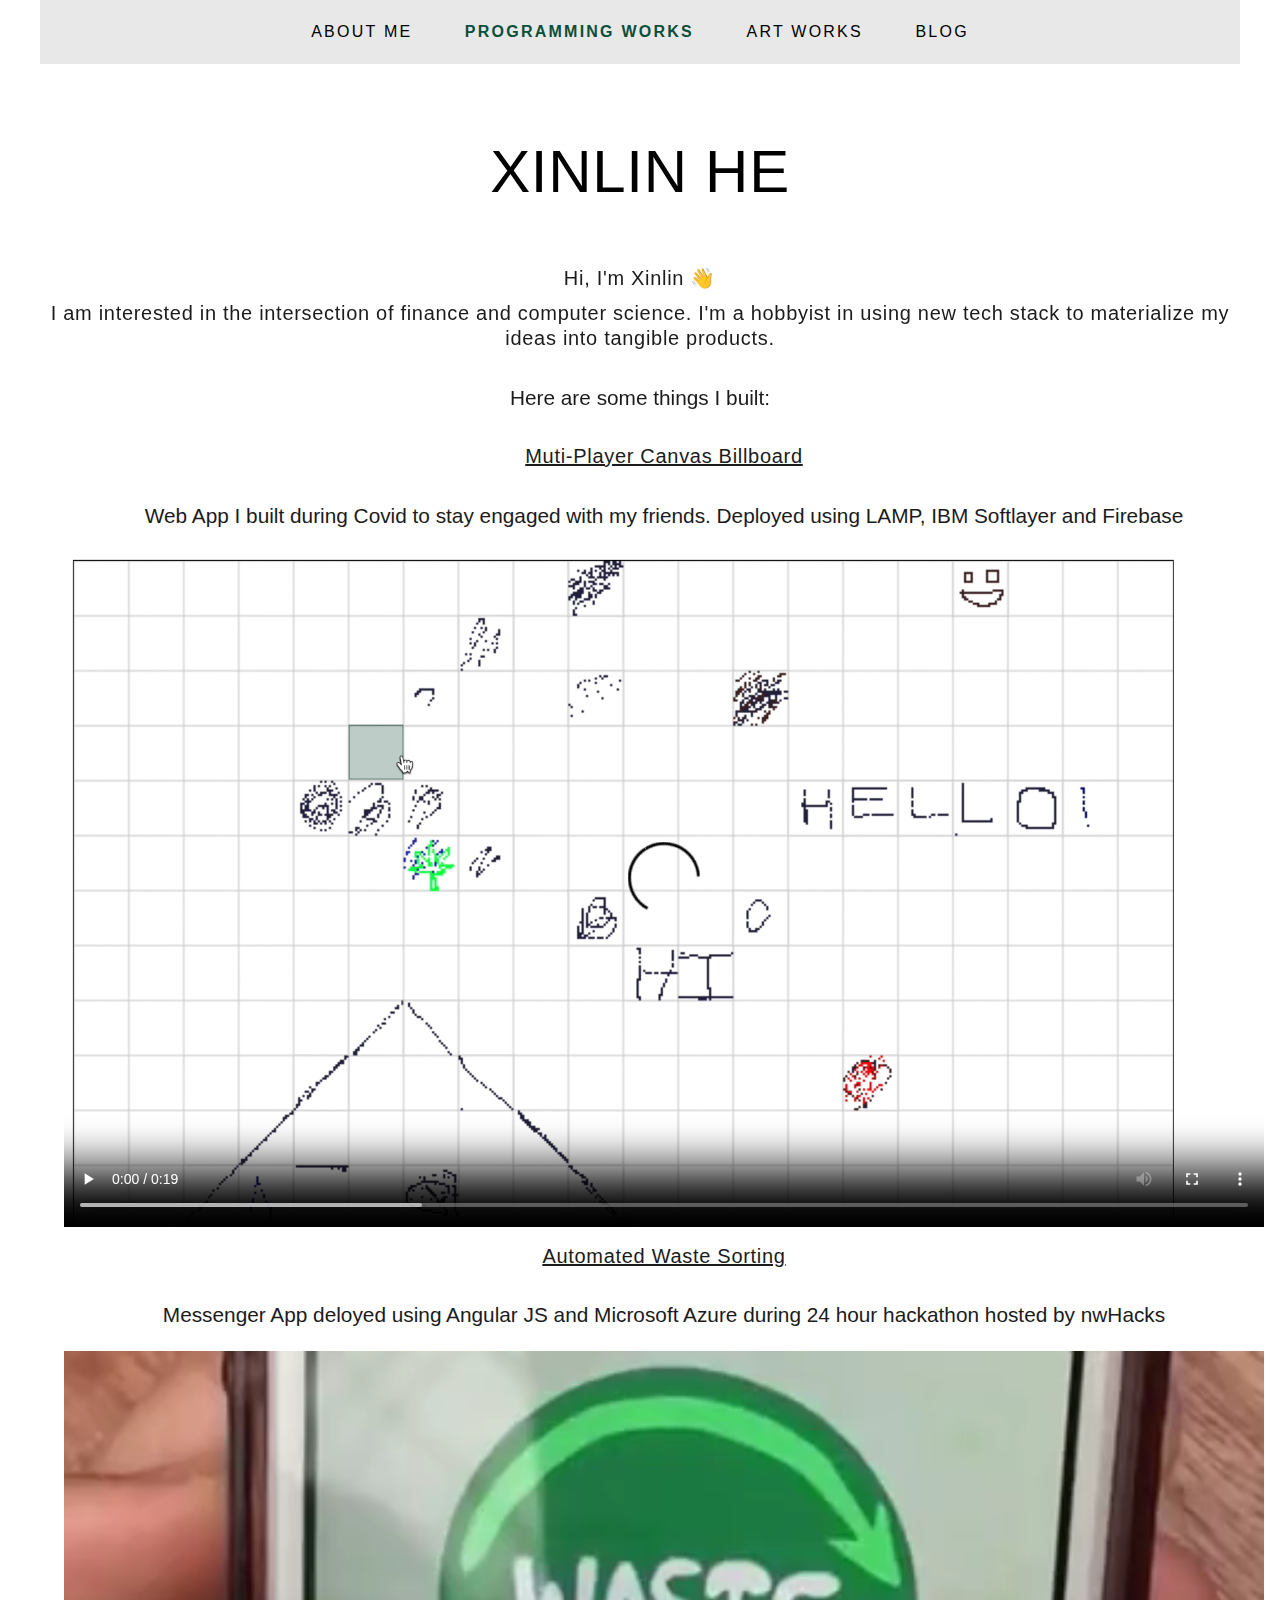
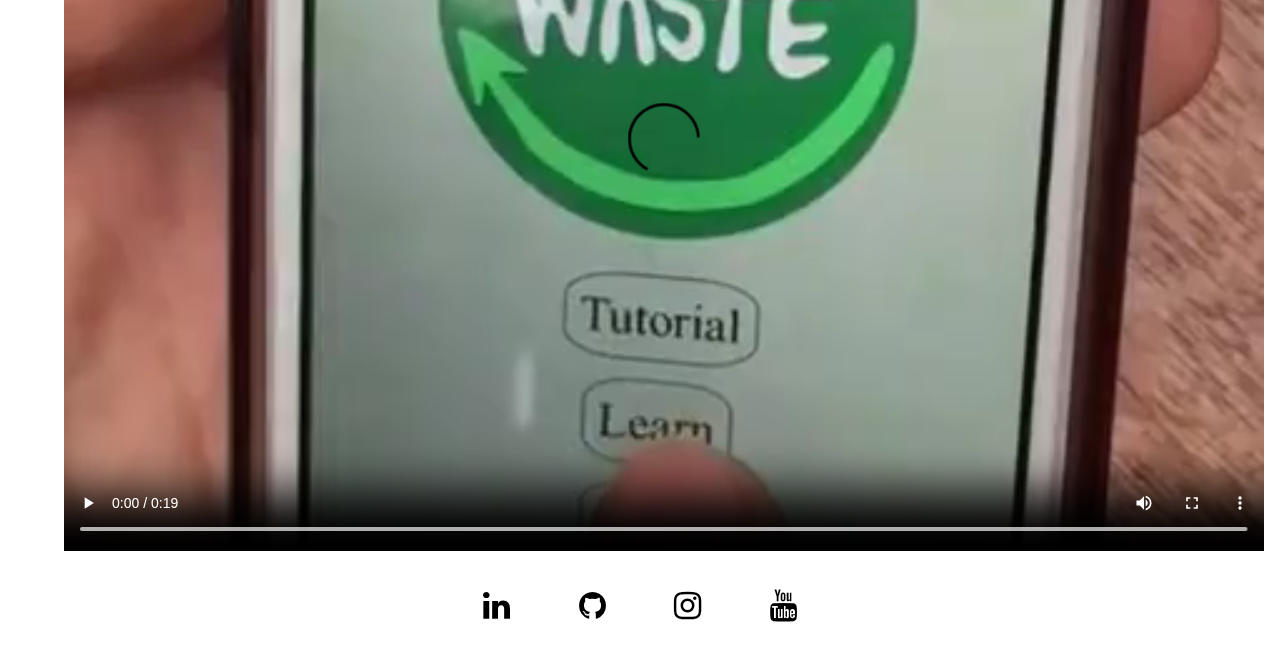
<file: index.html>
<!DOCTYPE html>
<html>

<head>
	<Title>
		Xinlin He - Codes
	</Title>
	<meta http-equiv="content-type" content="text/html; charset=utf-8" />
	<meta name="description" content="landing page" />
	<meta name="keywords" content="xinlin he" />
	<noscript>
		<link rel="stylesheet" href="css/5grid/core.css" />
		<link rel="stylesheet" href="css/5grid/core-desktop.css" />
		<link rel="stylesheet" href="css/5grid/core-1200px.css" />
		<link rel="stylesheet" href="css/5grid/core-noscript.css" />
		<link rel="stylesheet" href="css/style.css" />
		<link rel="stylesheet" href="css/style-desktop.css" />
		<link rel="stylesheet"
			href="https://cdnjs.cloudflare.com/ajax/libs/font-awesome/4.7.0/css/font-awesome.min.css">
	</noscript>
	<script src="css/5grid/jquery.js"></script>
	<script src="css/5grid/init.js?use=mobile,desktop,1000px&amp;mobileUI=1&amp;mobileUI.theme=none"></script>
	<script src="dist/laphs.min.js"></script>
</head>

<body class="homepage">
	<div id="header-wrapper">
		<header id="header">
			<div class="5grid-layout">
				<div class="row">
					<div class="12u" id="menu">
						<nav class="mobileUI-site-nav">
							<ul>
								<li><a href="aboutme.html">About Me </a></li>
								<li class="current_page_item"><a href="index.html">Programming Works </a></li>
								<li><a href="arts.html">Art Works </a></li>
								<li><a href="writings.html">Blog </a></li>
							</ul>
						</nav>
					</div>
				</div>
			</div>
			<div class="5grid-layout">
				<div class="row">
					<div class="12u" id="logo">
						<h1><a href="index.html" class="mobileUI-site-name">Xinlin He</a></h1>
					</div>
				</div>
			</div>
		</header>
	</div>

	<div class="5grid-layout">
		<div class="row divider">
			<div class="mbox-style">
				<div class="content">
					<h1> Hi, I'm Xinlin 👋 </h1>
					<h1> I am interested in the intersection of finance and computer science. I'm a hobbyist in using
						new tech stack to materialize my ideas into tangible products. </h1>
					<p>Here are some things I built:</p>
				</div>
			</div>
			<div class="12u">
				<section>
					<h1> <a href=http://bigcanvasonline.com>Muti-Player Canvas Billboard</a></h1>
					<p>Web App I built during Covid to stay engaged with my friends. Deployed using LAMP, IBM Softlayer
						and Firebase</p>
					<video width=100% height=100% controls autoplay>
						<source src="videos/canvas.mp4" type="video/mp4">
					</video>
				</section>
			</div>
			<div class="12u">
				<section>
					<h1> <a href=https://devpost.com/software/zero-waste>Automated Waste Sorting</a></h1>
					<p> Messenger App deloyed using Angular JS and Microsoft Azure during 24 hour hackathon hosted by
						nwHacks</p>
					<video width=100% height=100% controls autoplay>
						<source src="videos/zerowaste.mp4" type="video/mp4">
					</video>
				</section>
			</div>

		</div>
	</div>

</body>

<div class="footer 12u">
	<a href="https://www.linkedin.com/in/xinlinhe" class="fa fa-linkedin"></a>
	<a href="https://github.com/AmeliaHe98" class="fa fa-github"></a>
	<a href="https://www.instagram.com/itsnotamelia_" class="fa fa-instagram"></a>
	<a href="https://www.youtube.com/channel/UCrtG943NQHsrXSu1ApFfa6g" class="fa fa-youtube"></a>
</div>

</html>
</file>
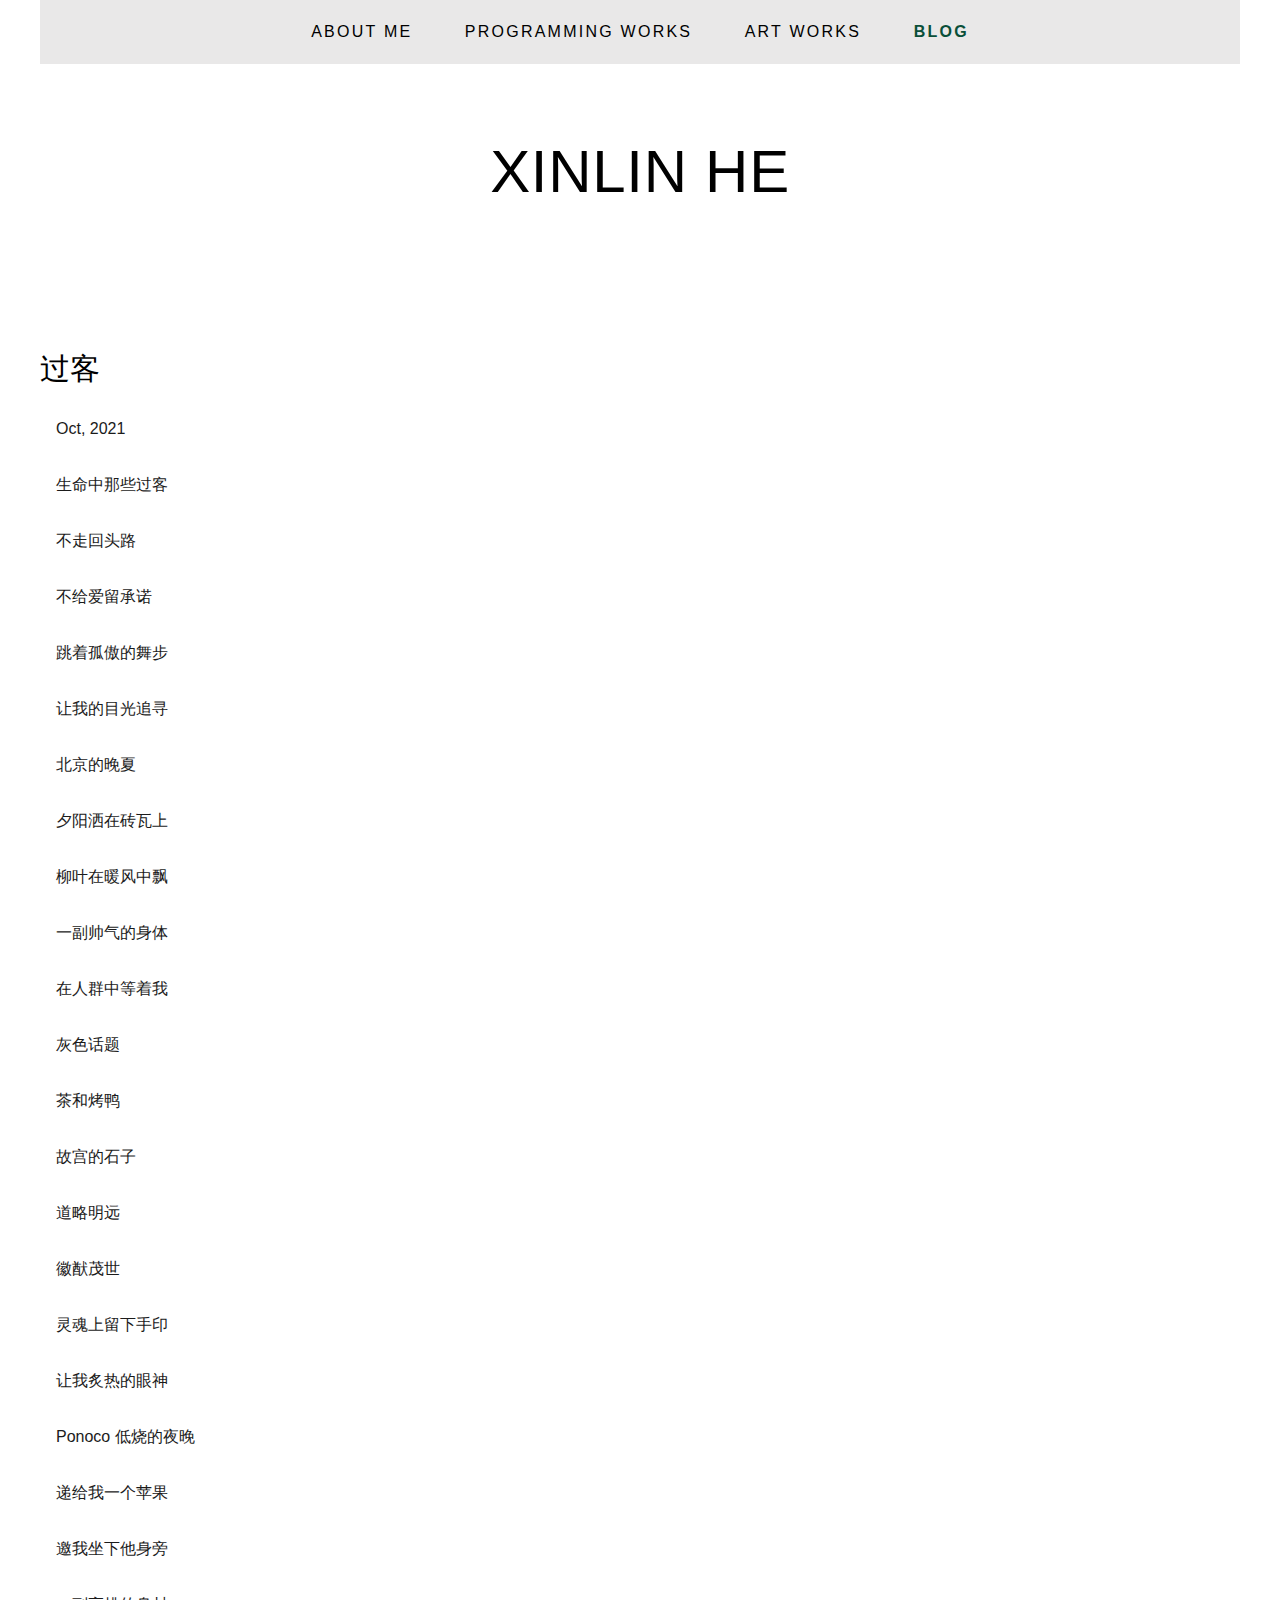
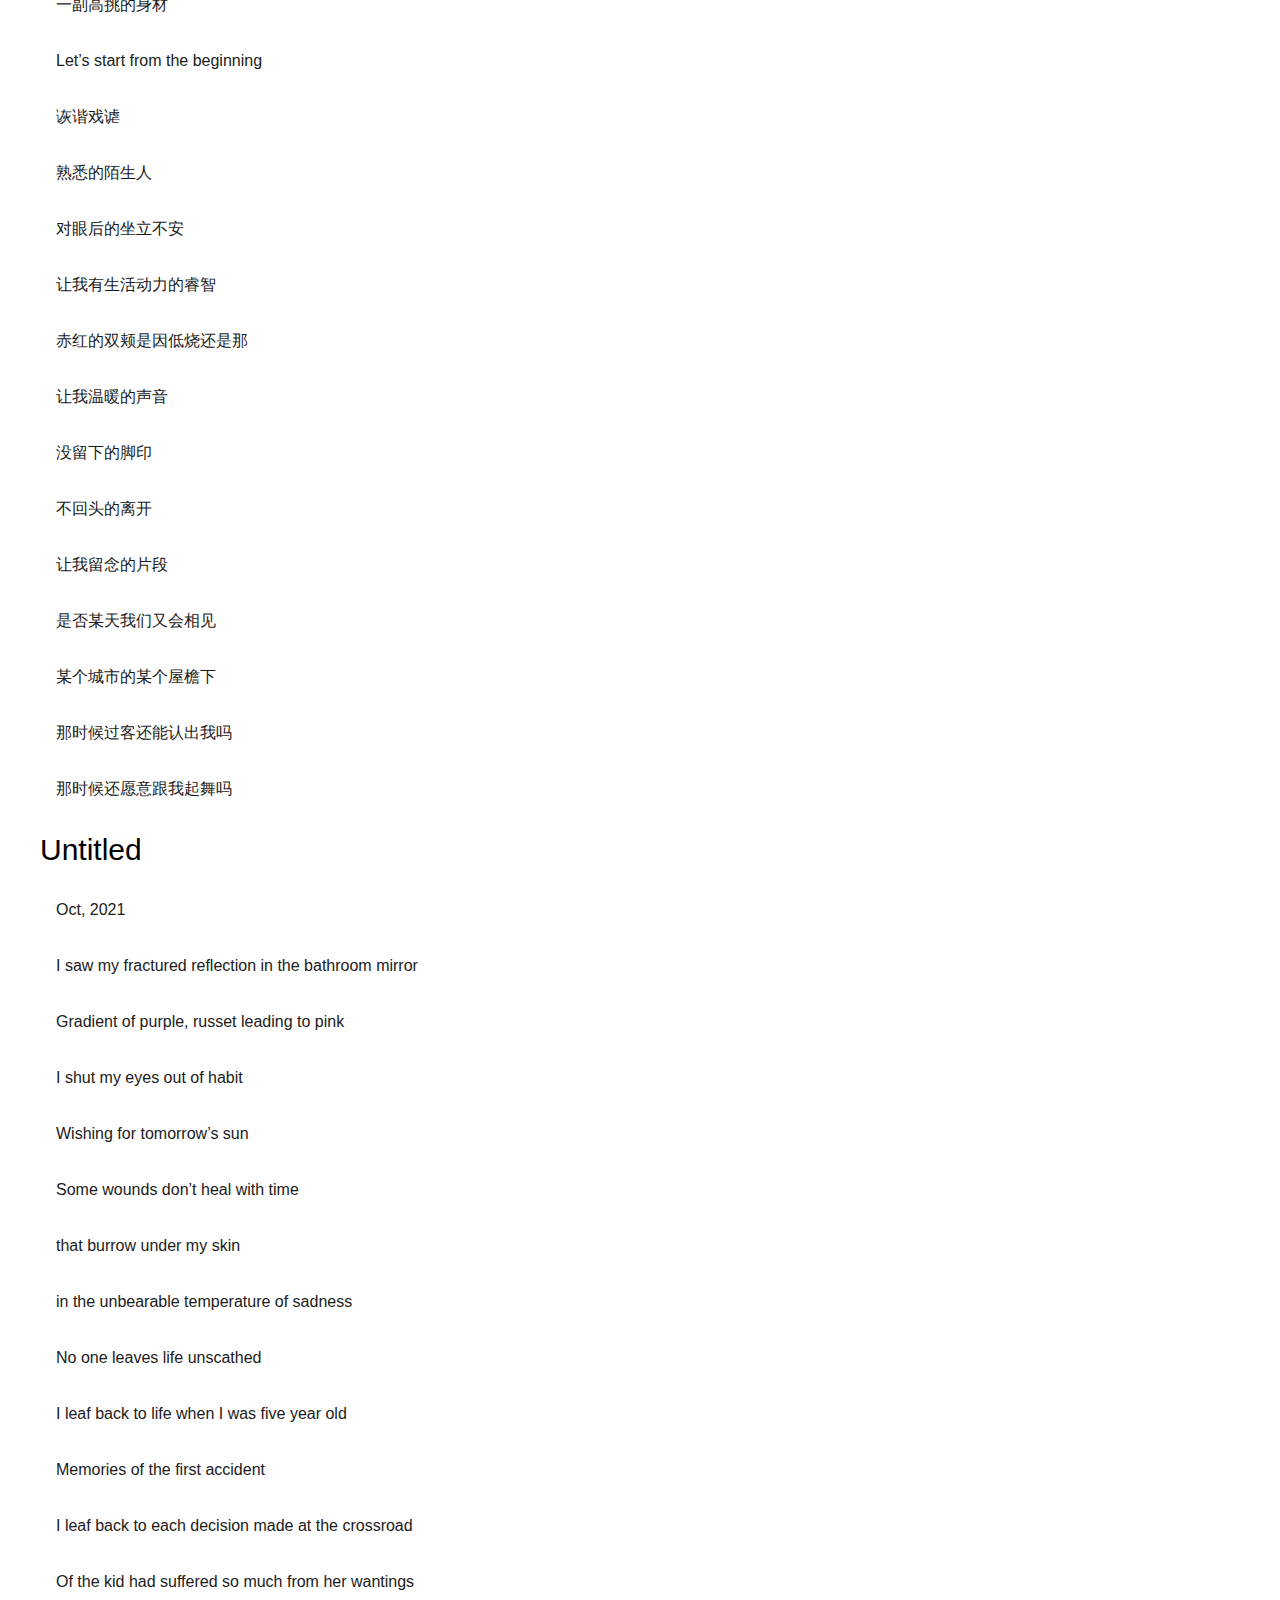
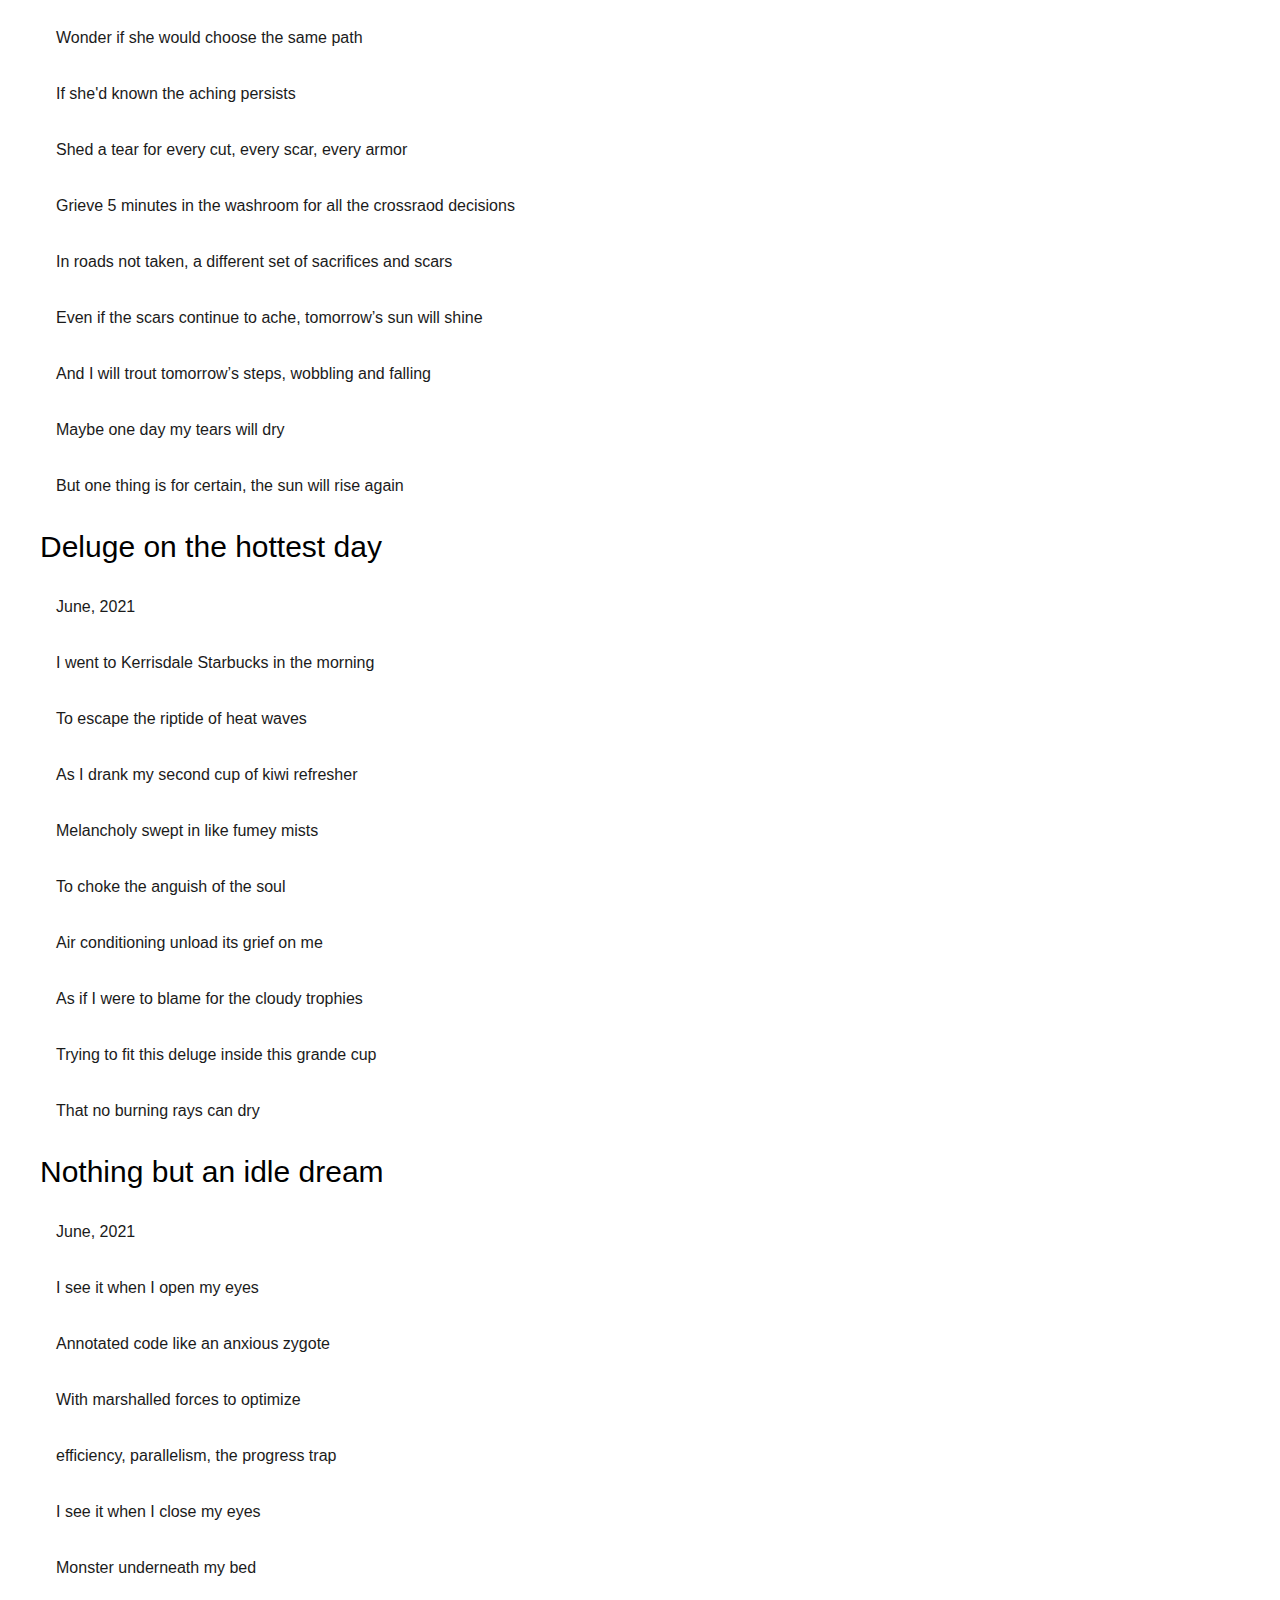
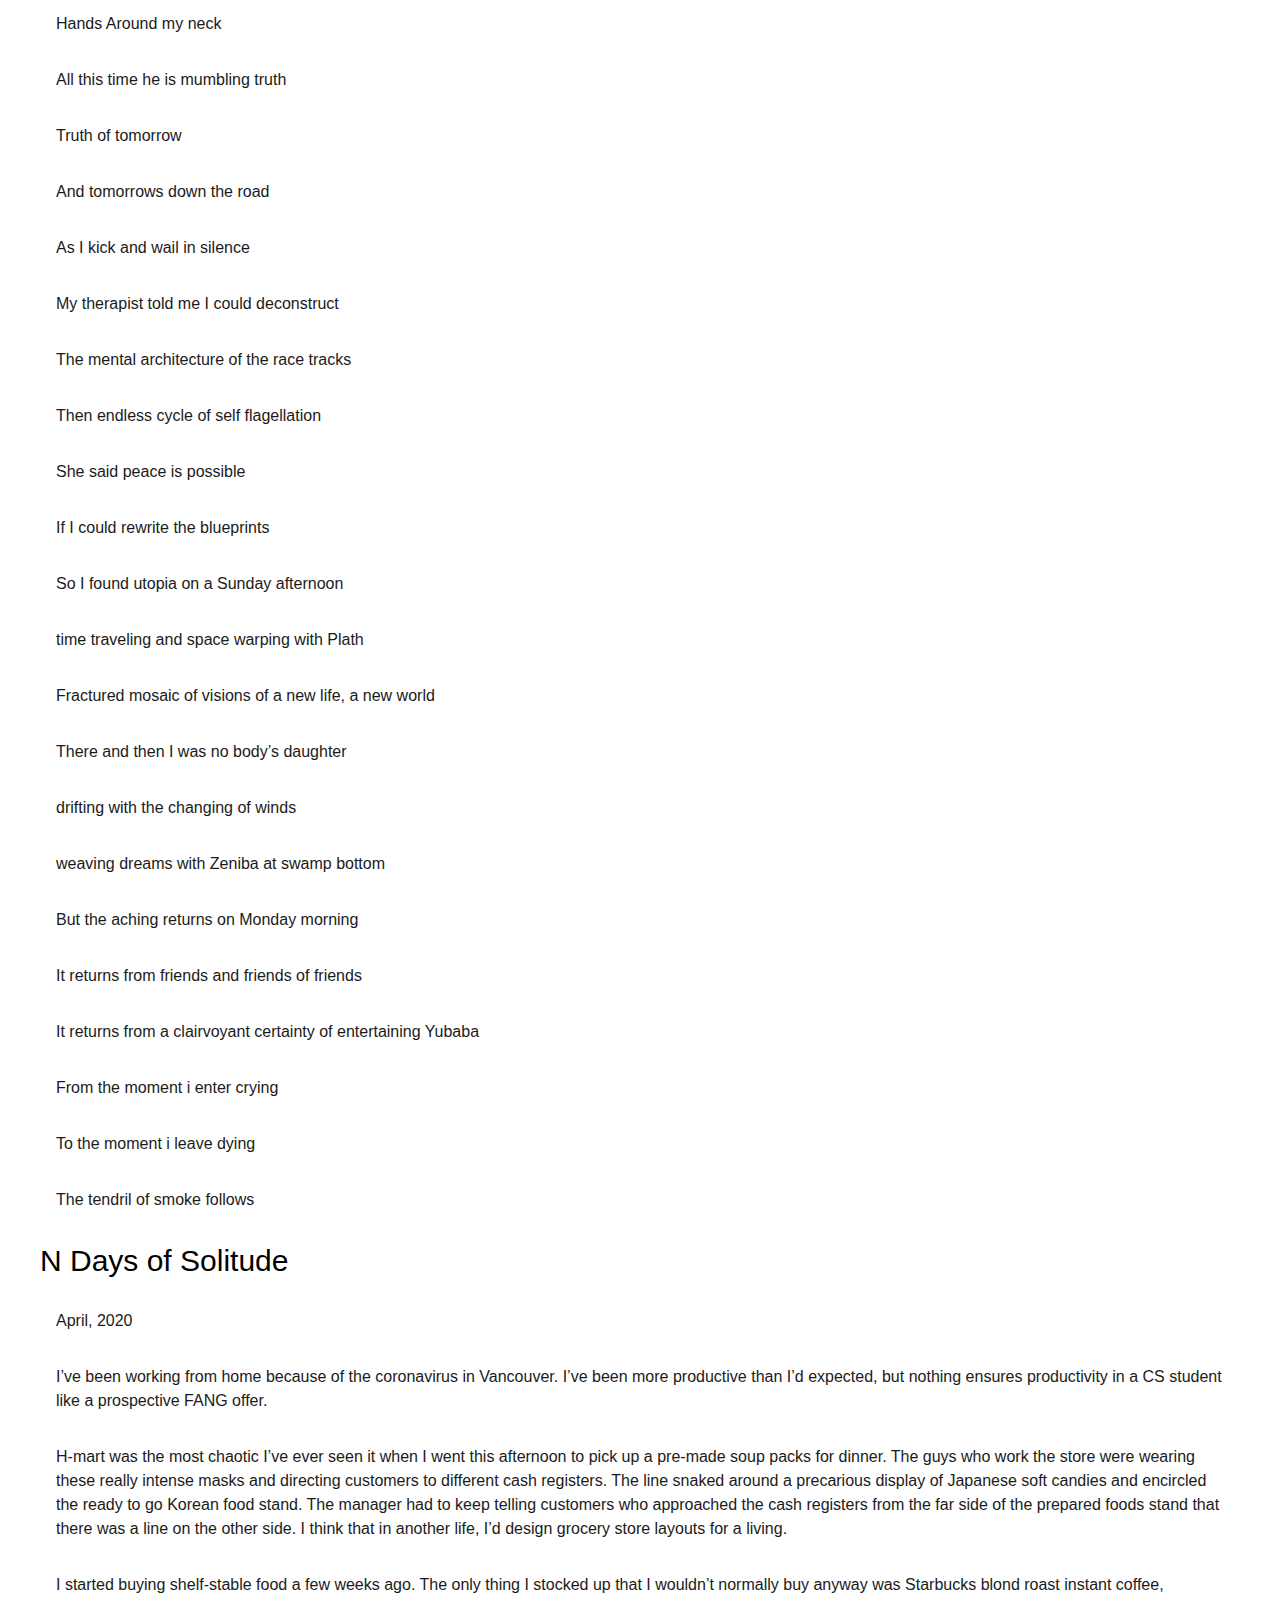
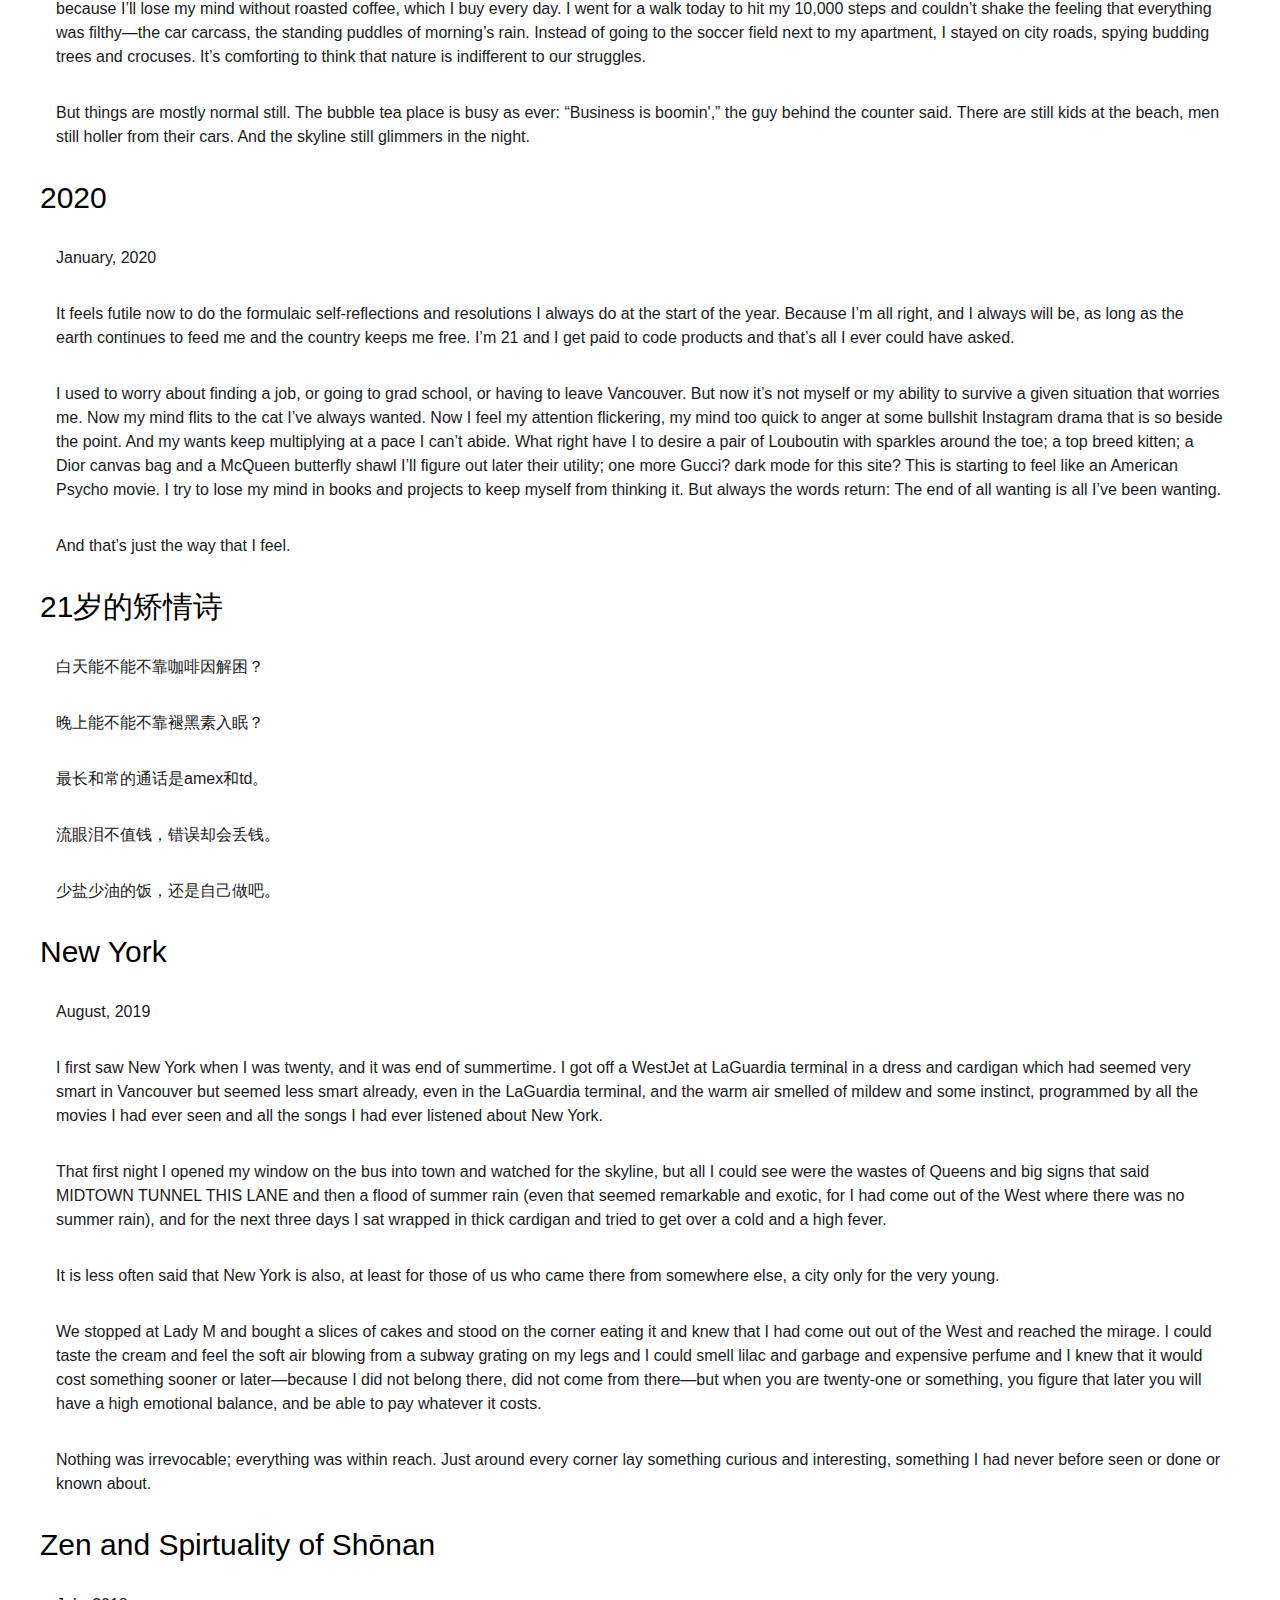
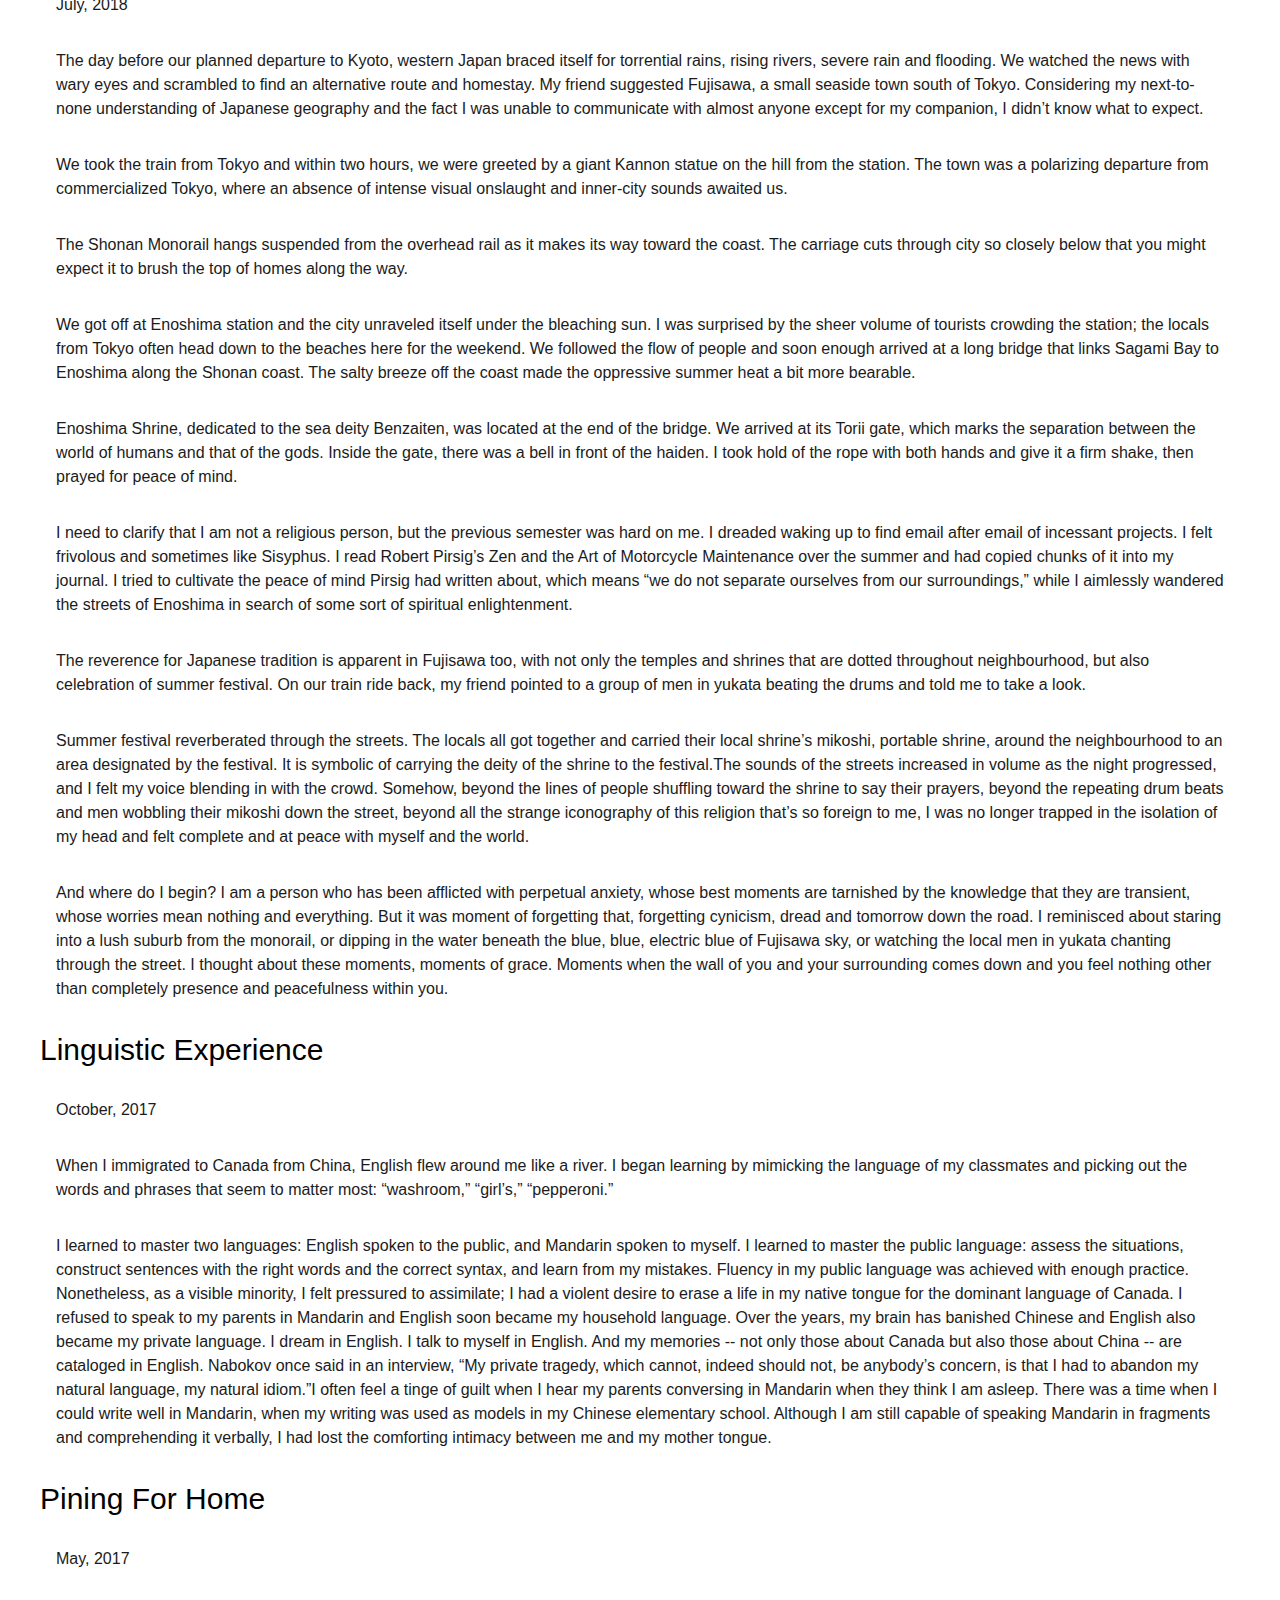
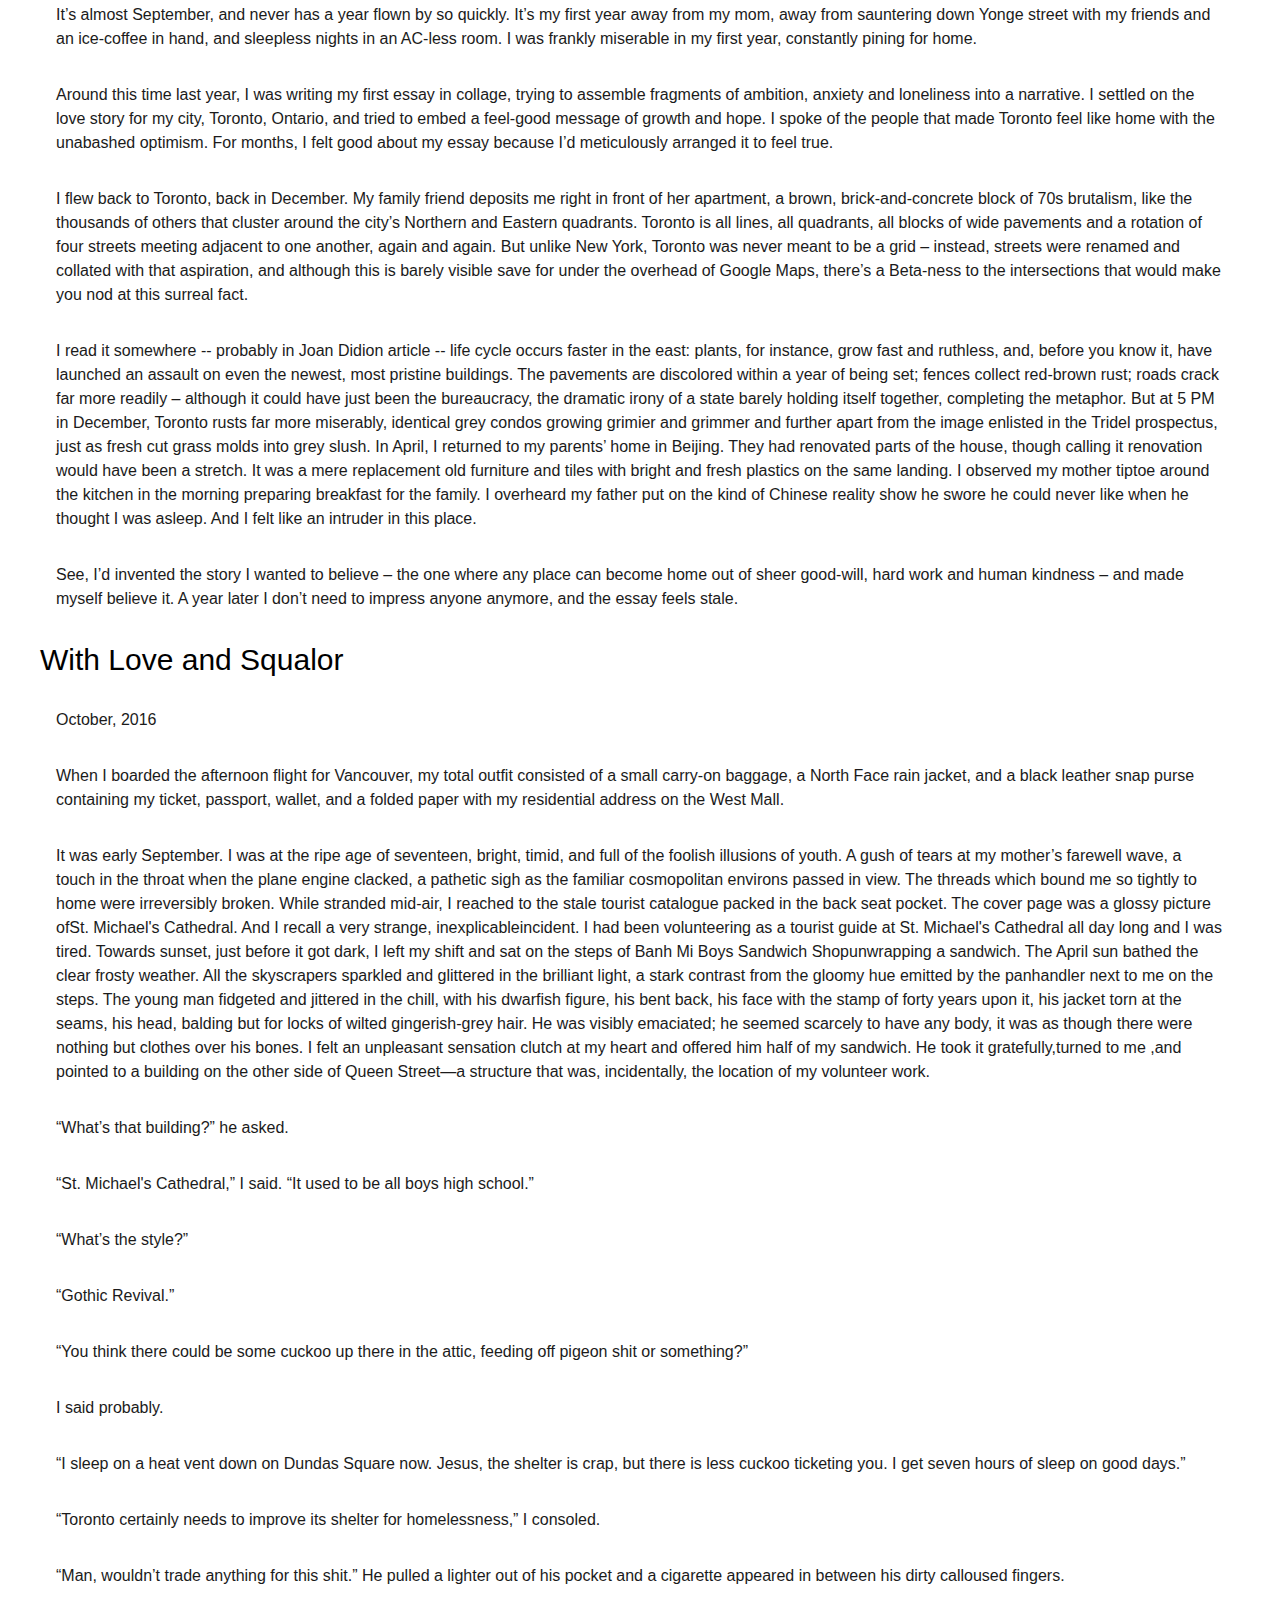
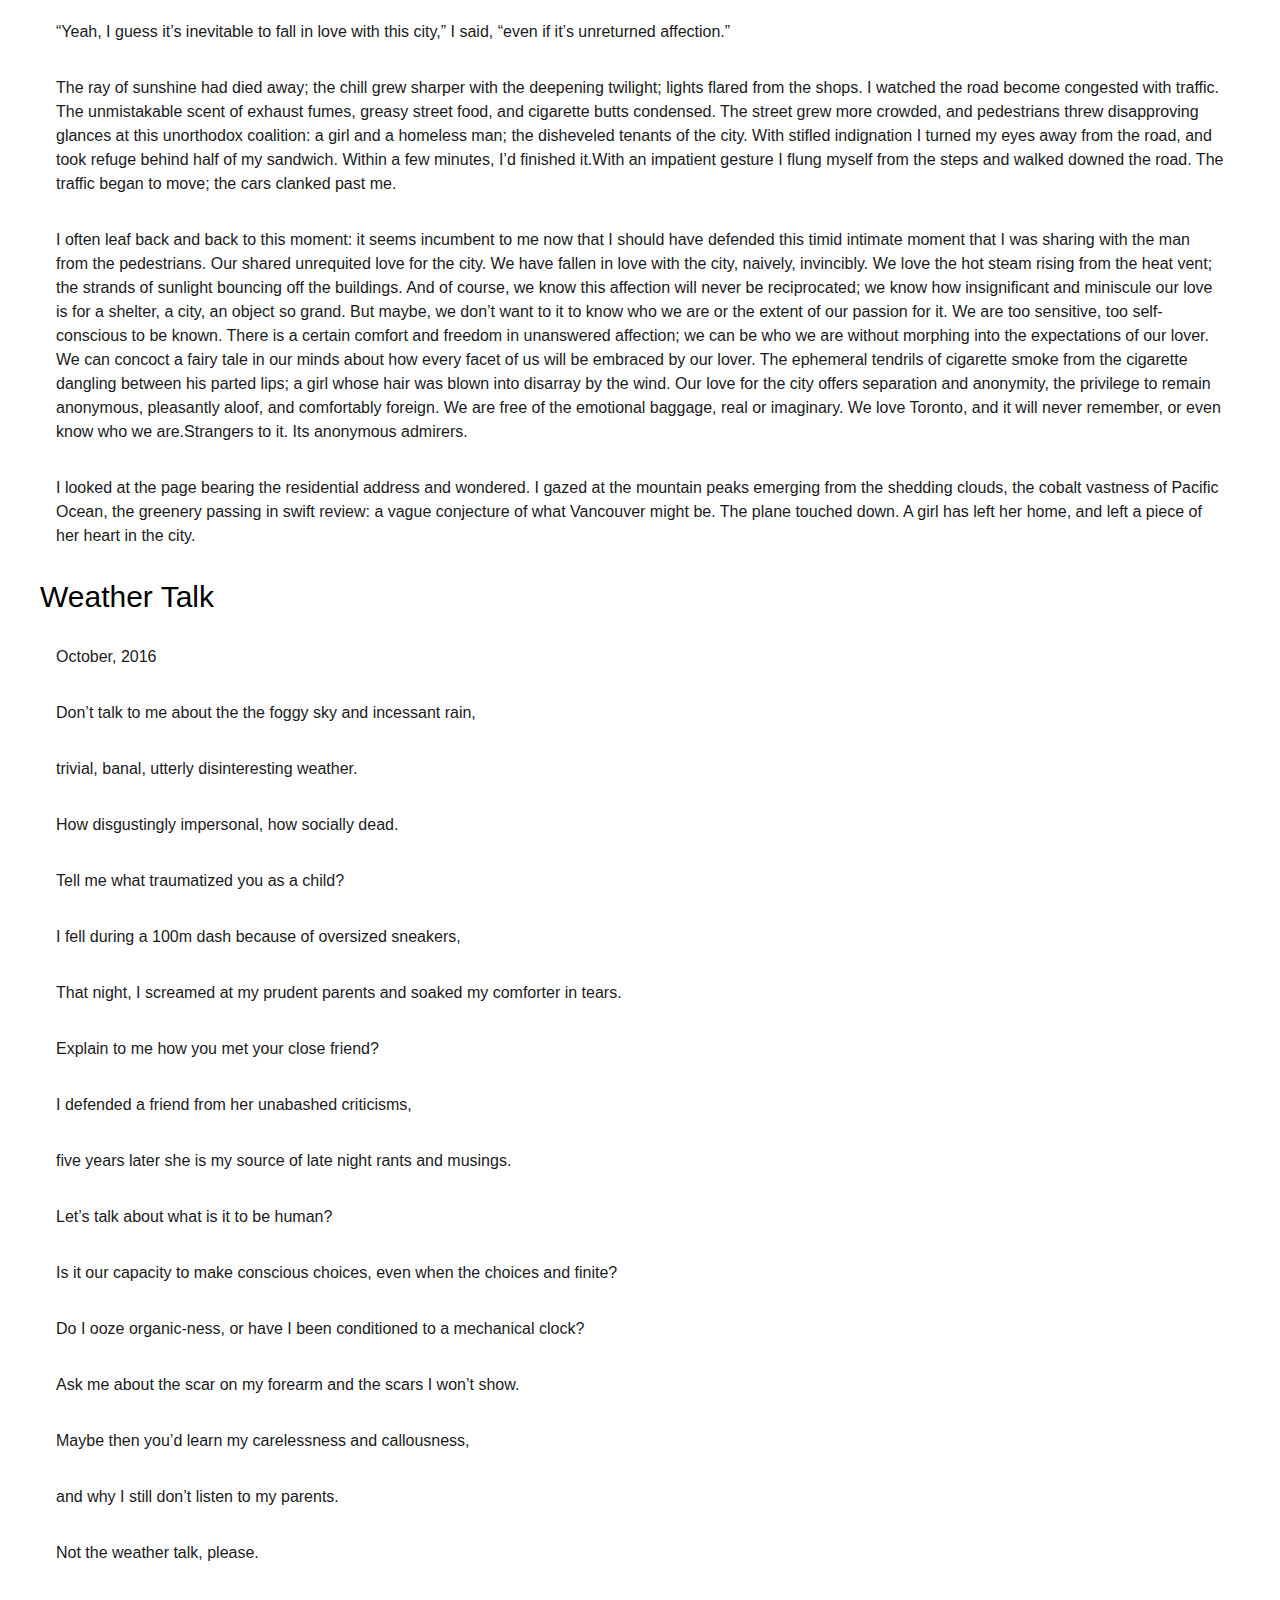
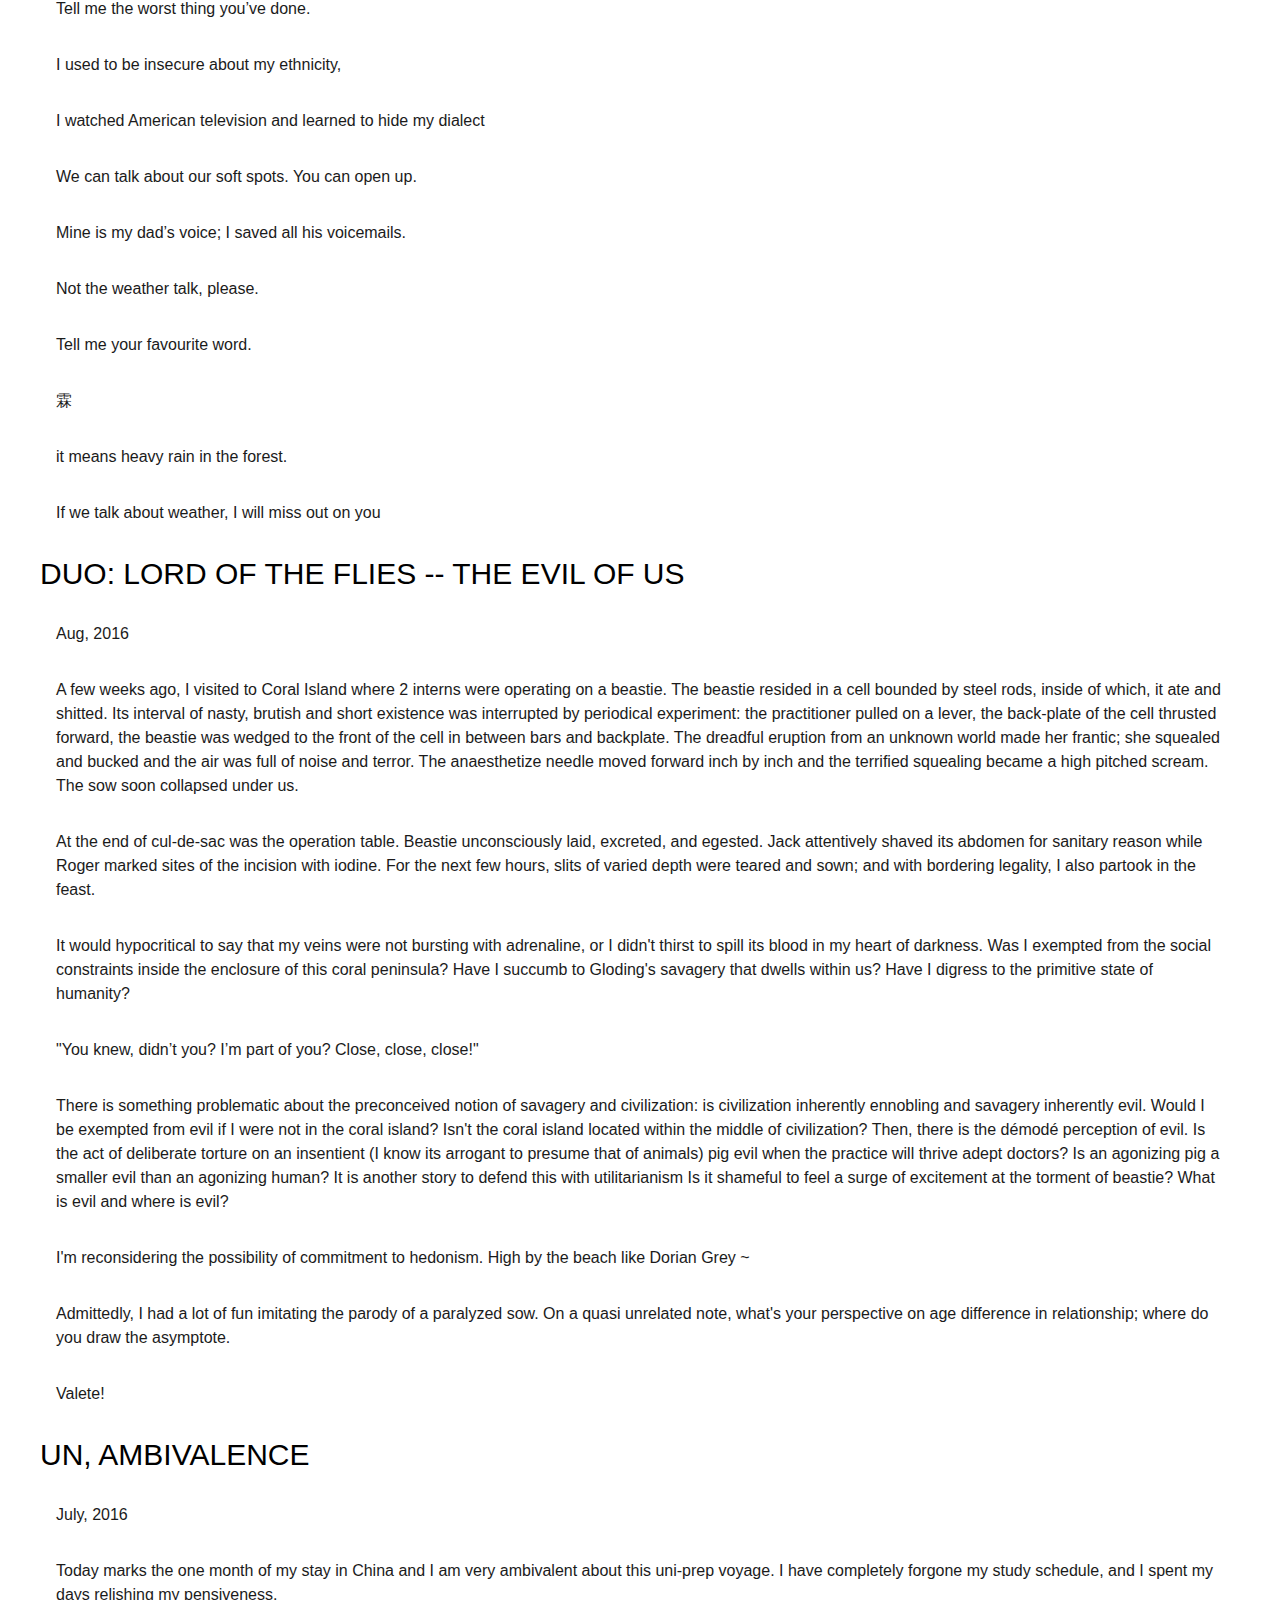
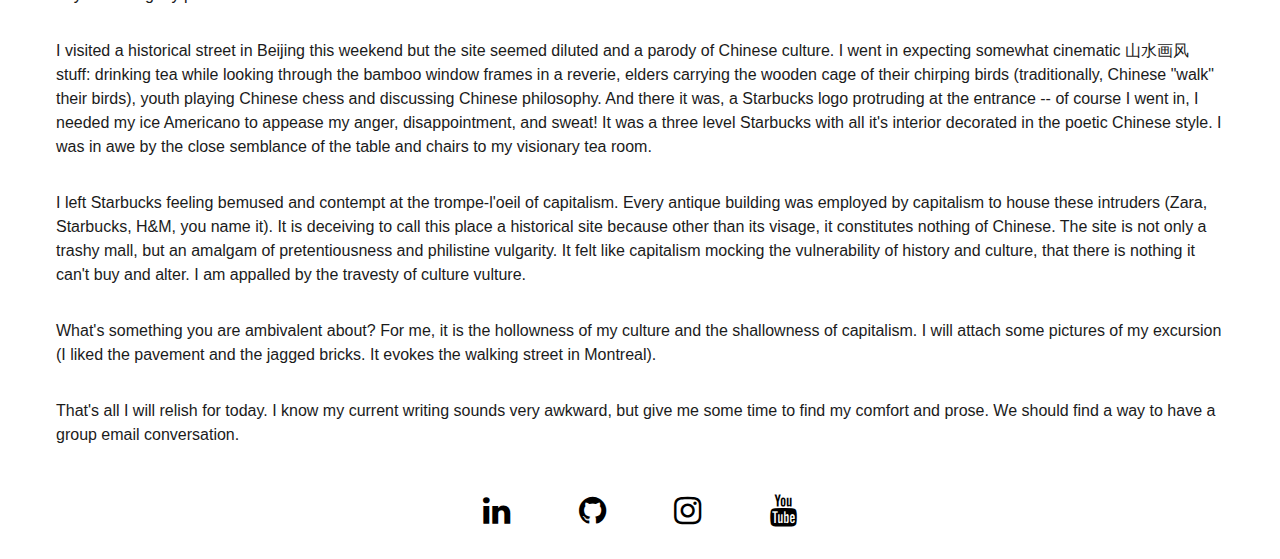
<file: writings.html>
<!DOCTYPE html>
<html>

<head>
    <Title>
        Xinlin He - Thoughts
    </Title>
    <meta http-equiv="content-type" content="text/html; charset=utf-8" />
    <meta name="description" content="landing page" />
    <meta name="keywords" content="xinlin he" />
    <noscript>
        <link rel="stylesheet" href="css/5grid/core.css" />
        <link rel="stylesheet" href="css/5grid/core-desktop.css" />
        <link rel="stylesheet" href="css/5grid/core-1200px.css" />
        <link rel="stylesheet" href="css/5grid/core-noscript.css" />
        <link rel="stylesheet" href="css/style.css" />
        <link rel="stylesheet" href="css/style-desktop.css" />
        <link rel="stylesheet"
            href="https://cdnjs.cloudflare.com/ajax/libs/font-awesome/4.7.0/css/font-awesome.min.css">
    </noscript>
    <script src="css/5grid/jquery.js"></script>
    <script src="css/5grid/init.js?use=mobile,desktop,1000px&amp;mobileUI=1&amp;mobileUI.theme=none"></script>
    <script src="dist/laphs.min.js"></script>
</head>

<body class="homepage">
    <div id="header-wrapper">
        <header id="header">
            <div class="5grid-layout">
                <div class="row">
                    <div class="12u" id="menu">
                        <nav class="mobileUI-site-nav">
                            <ul>
                                <li><a href="aboutme.html">About Me </a></li>
                                <li><a href="index.html">Programming Works </a></li>
                                <li><a href="arts.html">Art Works </a></li>
                                <li class="current_page_item"><a href="writings.html">Blog </a></li>
                            </ul>
                        </nav>
                    </div>
                </div>
            </div>
            <div class="5grid-layout">
                <div class="row">
                    <div class="12u" id="logo">
                        <h1><a href="index.html" class="mobileUI-site-name">Xinlin He</a></h1>
                    </div>
                </div>
            </div>
        </header>
    </div>

    <div id="wrapper">
        <div id="page">
            <div class="5grid-layout">
                <div class="row">
                    <div class="12u">
                        <div class="mobileUI-main-content" id="content">
                            <section>
                                <div class="post">
                                    <div id="writting">

                                        <h2>过客</h2>
                                        <p>Oct, 2021</p>
                                        <p>生命中那些过客</p>
                                        <p>不走回头路</p>
                                        <p>不给爱留承诺</p>
                                        <p>跳着孤傲的舞步</p>
                                        <p>让我的目光追寻</p>
                                        <p>北京的晚夏</p>
                                        <p>夕阳洒在砖瓦上</p>
                                        <p>柳叶在暖风中飘</p>
                                        <p>一副帅气的身体</p>
                                        <p>在人群中等着我</p>
                                        <p>灰色话题</p>
                                        <p>茶和烤鸭</p>
                                        <p>故宫的石子</p>
                                        <p>道略明远</p>
                                        <p>徽猷茂世</p>
                                        <p>灵魂上留下手印</p>
                                        <p>让我炙热的眼神</p>
                                        <p>Ponoco 低烧的夜晚</p>
                                        <p>递给我一个苹果</p>
                                        <p>邀我坐下他身旁</p>
                                        <p>一副高挑的身材</p>
                                        <p>Let’s start from the beginning</p>
                                        <p>诙谐戏谑</p>
                                        <p>熟悉的陌生人</p>
                                        <p>对眼后的坐立不安</p>
                                        <p>让我有生活动力的睿智</p>
                                        <p>赤红的双颊是因低烧还是那</p>
                                        <p>让我温暖的声音</p>
                                        <p>没留下的脚印</p>
                                        <p>不回头的离开</p>
                                        <p>让我留念的片段</p>
                                        <p>是否某天我们又会相见</p>
                                        <p>某个城市的某个屋檐下</p>
                                        <p>那时候过客还能认出我吗</p>
                                        <p>那时候还愿意跟我起舞吗</p>

                                        <h2>Untitled</h2>
                                        <p>Oct, 2021</p>
                                        <p>I saw my fractured reflection in the bathroom mirror</p>
                                        <p>Gradient of purple, russet leading to pink</p>
                                        <p>I shut my eyes out of habit </p>
                                        <p>Wishing for tomorrow’s sun</p>
                                        <p>Some wounds don’t heal with time</p>
                                        <p>that burrow under my skin </p>
                                        <p>in the unbearable temperature of sadness </p>
                                        <p>No one leaves life unscathed </p>
                                        <p>I leaf back to life when I was five year old</p>
                                        <p>Memories of the first accident </p>
                                        <p>I leaf back to each decision made at the crossroad</p>
                                        <p>Of the kid had suffered so much from her wantings</p>
                                        <p>Wonder if she would choose the same path</p>
                                        <p>If she'd known the aching persists</p>
                                        <p>Shed a tear for every cut, every scar, every armor</p>
                                        <p>Grieve 5 minutes in the washroom for all the crossraod decisions</p>
                                        <p>In roads not taken, a different set of sacrifices and scars</p>
                                        <p>Even if the scars continue to ache, tomorrow’s sun will shine </p>
                                        <p>And I will trout tomorrow’s steps, wobbling and falling</p>
                                        <p>Maybe one day my tears will dry</p>
                                        <p>But one thing is for certain, the sun will rise again </p>


                                        <h2>Deluge on the hottest day</h2>
                                        <p>June, 2021</p>
                                        <p>I went to Kerrisdale Starbucks in the morning </p>
                                        <p>To escape the riptide of heat waves</p>
                                        <p>As I drank my second cup of kiwi refresher </p>
                                        <p>Melancholy swept in like fumey mists</p>
                                        <p>To choke the anguish of the soul</p>
                                        <p>Air conditioning unload its grief on me </p>
                                        <p>As if I were to blame for the cloudy trophies</p>
                                        <p>Trying to fit this deluge inside this grande cup</p>
                                        <p>That no burning rays can dry</p>

                                        <h2>Nothing but an idle dream</h2>
                                        <p>June, 2021</p>
                                        <p>I see it when I open my eyes</p>
                                        <p>Annotated code like an anxious zygote</p>
                                        <p>With marshalled forces to optimize</p>
                                        <p>efficiency, parallelism, the progress trap</p>
                                        <p>I see it when I close my eyes</p>
                                        <p>Monster underneath my bed</p>
                                        <p>Hands Around my neck</p>
                                        <p>All this time he is mumbling truth </p>
                                        <p>Truth of tomorrow </p>
                                        <p>And tomorrows down the road</p>
                                        <p>As I kick and wail in silence </p>
                                        <p>My therapist told me I could deconstruct</p>
                                        <p>The mental architecture of the race tracks</p>
                                        <p>Then endless cycle of self flagellation</p>
                                        <p>She said peace is possible </p>
                                        <p>If I could rewrite the blueprints</p>
                                        <p>So I found utopia on a Sunday afternoon</p>
                                        <p>time traveling and space warping with Plath</p>
                                        <p>Fractured mosaic of visions of a new life, a new world </p>
                                        <p>There and then I was no body’s daughter </p>
                                        <p>drifting with the changing of winds </p>
                                        <p>weaving dreams with Zeniba at swamp bottom </p>
                                        <p>But the aching returns on Monday morning </p>
                                        <p>It returns from friends and friends of friends </p>
                                        <p>It returns from a clairvoyant certainty of entertaining Yubaba </p>
                                        <p>From the moment i enter crying </p>
                                        <p>To the moment i leave dying </p>
                                        <p>The tendril of smoke follows </p>
                                        <h2>N Days of Solitude</h2>
                                        <p>April, 2020</p>
                                        <p>I’ve been working from home because of the coronavirus in Vancouver. I’ve
                                            been more productive than I’d expected, but nothing ensures productivity in
                                            a CS student like a prospective FANG offer.</p>
                                        <p>H-mart was the most chaotic I’ve ever seen it when I went this afternoon to
                                            pick up a pre-made soup packs for dinner. The guys who work the store were
                                            wearing these really intense masks and directing customers to different cash
                                            registers. The line snaked around a precarious display of Japanese soft
                                            candies and encircled the ready to go Korean food stand. The manager had to
                                            keep telling customers who approached the cash registers from the far side
                                            of the prepared foods stand that there was a line on the other side. I think
                                            that in another life, I’d design grocery store layouts for a living.</p>
                                        <p>I started buying shelf-stable food a few weeks ago. The only thing I stocked
                                            up that I wouldn’t normally buy anyway was Starbucks blond roast instant
                                            coffee, because I’ll lose my mind without roasted coffee, which I buy every
                                            day. I went for a walk today to hit my 10,000 steps and couldn’t shake the
                                            feeling that everything was filthy—the car carcass, the standing puddles of
                                            morning’s rain. Instead of going to the soccer field next to my apartment, I
                                            stayed on city roads, spying budding trees and crocuses. It’s comforting to
                                            think that nature is indifferent to our struggles.</p>
                                        <p>But things are mostly normal still. The bubble tea place is busy as
                                            ever: “Business is boomin',” the guy behind the counter said. There are
                                            still kids at the beach, men still holler from their cars. And the skyline
                                            still glimmers in the night.</p>
                                        <h2>2020</h2>
                                        <p>January, 2020</p>
                                        <p>It feels futile now to do the formulaic self-reflections and resolutions I
                                            always do at the start of the year. Because I’m all right, and I always will
                                            be, as long as the earth continues to feed me and the country keeps me free.
                                            I’m 21 and I get paid to code products and that’s all I ever could have
                                            asked.
                                        </p>
                                        <p>I used to worry about finding a job, or going to grad school, or having to
                                            leave Vancouver. But now it’s not myself or my ability to survive a given
                                            situation that worries me. Now my mind flits to the cat I’ve always wanted.
                                            Now I feel my attention flickering, my mind too quick to anger at some
                                            bullshit Instagram drama that is so beside the point.
                                            And my wants keep multiplying at a pace I can’t abide. What right have I to
                                            desire a pair of Louboutin with sparkles around the toe; a top breed kitten;
                                            a Dior canvas bag and a McQueen butterfly shawl I’ll figure out later their
                                            utility; one more Gucci? dark mode for this site? This is starting to feel
                                            like an American Psycho movie. I try to lose my mind in books and projects
                                            to keep myself from thinking it. But always the words return: The end of all
                                            wanting is all I’ve been wanting.</p>
                                        <p>And that’s just the way that I feel.</p>
                                        <h2>21岁的矫情诗</h2>
                                        <p>白天能不能不靠咖啡因解困？</p>
                                        <p>晚上能不能不靠褪黑素入眠？</p>
                                        <p>最长和常的通话是amex和td。</p>
                                        <p>流眼泪不值钱，错误却会丢钱。</p>
                                        <p>少盐少油的饭，还是自己做吧。</p>
                                        <h2 id="Newyork">New York</h2>
                                        <p>August, 2019</p>
                                        <p>I first saw New York when I was twenty, and it was end of summertime. I got
                                            off a WestJet at LaGuardia terminal in a dress and cardigan which had seemed
                                            very smart in Vancouver but seemed less smart already, even in the LaGuardia
                                            terminal, and the warm air smelled of mildew and some instinct, programmed
                                            by all the movies I had ever seen and all the songs I had ever listened
                                            about New York. </p>
                                        <p>That first night I opened my window on the bus into town and watched for the
                                            skyline, but all I could see were the wastes of Queens and big signs that
                                            said MIDTOWN TUNNEL THIS LANE and then a flood of summer rain (even that
                                            seemed remarkable and exotic, for I had come out of the West where there was
                                            no summer rain), and for the next three days I sat wrapped in thick cardigan
                                            and tried to get over a cold and a high fever.
                                        </p>
                                        <p>It is less often said that New York is also, at least for those of us who
                                            came there from somewhere else, a city only for the very young.
                                        </p>
                                        <p>We stopped at Lady M and bought a slices of cakes and stood on the corner
                                            eating it and knew that I had come out out of the West and reached the
                                            mirage. I could taste the cream and feel the soft air blowing from a subway
                                            grating on my legs and I could smell lilac and garbage and expensive perfume
                                            and I knew that it would cost something sooner or later—because I did not
                                            belong there, did not come from there—but when you are twenty-one or
                                            something, you figure that later you will have a high emotional balance, and
                                            be able to pay whatever it costs. </p>
                                        <p>Nothing was irrevocable; everything was within reach. Just around every
                                            corner lay something curious and interesting, something I had never before
                                            seen or done or known about. </p>
                                        <h2 id="Japan">Zen and Spirtuality of Shōnan</h2>
                                        <p>July, 2018</p>
                                        <p>The day before our planned departure to Kyoto, western Japan braced itself
                                            for torrential rains, rising rivers, severe rain and flooding. We watched
                                            the news with wary eyes and scrambled to find an alternative route and
                                            homestay. My friend suggested Fujisawa, a small seaside town south of Tokyo.
                                            Considering my next-to-none understanding of Japanese geography and the fact
                                            I was unable to communicate with almost anyone except for my companion, I
                                            didn’t know what to expect.</p>
                                        <p>We took the train from Tokyo and within two hours, we were greeted by a giant
                                            Kannon statue on the hill from the station. The town was a polarizing
                                            departure from commercialized Tokyo, where an absence of intense visual
                                            onslaught and inner-city sounds awaited us.</p>
                                        <p>The Shonan Monorail hangs suspended from the overhead rail as it makes its
                                            way toward the coast. The carriage cuts through city so closely below that
                                            you might expect it to brush the top of homes along the way.</p>
                                        <p>We got off at Enoshima station and the city unraveled itself under the
                                            bleaching sun. I was surprised by the sheer volume of tourists crowding the
                                            station; the locals from Tokyo often head down to the beaches here for the
                                            weekend. We followed the flow of people and soon enough arrived at a long
                                            bridge that links Sagami Bay to Enoshima along the Shonan coast. The salty
                                            breeze off the coast made the oppressive summer heat a bit more bearable.
                                        </p>
                                        <p>Enoshima Shrine, dedicated to the sea deity Benzaiten, was located at the end
                                            of the bridge. We arrived at its Torii gate, which marks the separation
                                            between the world of humans and that of the gods. Inside the gate, there was
                                            a bell in front of the haiden. I took hold of the rope with both hands and
                                            give it a firm shake, then prayed for peace of mind.</p>
                                        <p>I need to clarify that I am not a religious person, but the previous semester
                                            was hard on me. I dreaded waking up to find email after email of incessant
                                            projects. I felt frivolous and sometimes like Sisyphus. I read Robert
                                            Pirsig’s Zen and the Art of Motorcycle Maintenance over the summer and had
                                            copied chunks of it into my journal. I tried to cultivate the peace of mind
                                            Pirsig had written about, which means “we do not separate ourselves from our
                                            surroundings,” while I aimlessly wandered the streets of Enoshima in search
                                            of some sort of spiritual enlightenment.</p>
                                        <p>The reverence for Japanese tradition is apparent in Fujisawa too, with not
                                            only the temples and shrines that are dotted throughout neighbourhood, but
                                            also celebration of summer festival. On our train ride back, my friend
                                            pointed to a group of men in yukata beating the drums and told me to take a
                                            look.</p>
                                        <p>Summer festival reverberated through the streets. The locals all got together
                                            and carried their local shrine’s mikoshi, portable shrine, around the
                                            neighbourhood to an area designated by the festival. It is symbolic of
                                            carrying the deity of the shrine to the festival.The sounds of the streets
                                            increased in volume as the night progressed, and I felt my voice blending in
                                            with the crowd. Somehow, beyond the lines of people shuffling toward the
                                            shrine to say their prayers, beyond the repeating drum beats and men
                                            wobbling their mikoshi down the street, beyond all the strange iconography
                                            of this religion that’s so foreign to me, I was no longer trapped in the
                                            isolation of my head and felt complete and at peace with myself and the
                                            world.</p>
                                        <p>And where do I begin? I am a person who has been afflicted with perpetual
                                            anxiety, whose best moments are tarnished by the knowledge that they are
                                            transient, whose worries mean nothing and everything. But it was moment of
                                            forgetting that, forgetting cynicism, dread and tomorrow down the road. I
                                            reminisced about staring into a lush suburb from the monorail, or dipping in
                                            the water beneath the blue, blue, electric blue of Fujisawa sky, or watching
                                            the local men in yukata chanting through the street. I thought about these
                                            moments, moments of grace. Moments when the wall of you and your surrounding
                                            comes down and you feel nothing other than completely presence and
                                            peacefulness within you.</p>
                                        <h2>Linguistic Experience</h2>
                                        <p>October, 2017</p>
                                        <p>When I immigrated to Canada from China, English flew around me like a river.
                                            I began learning by mimicking the language of my classmates and picking out
                                            the words and phrases that seem to matter most: “washroom,” “girl’s,”
                                            “pepperoni.” </p>
                                        <p>I learned to master two languages: English spoken to the public, and Mandarin
                                            spoken to myself. I learned to master the public language: assess the
                                            situations, construct sentences with the right words and the correct syntax,
                                            and learn from my mistakes.
                                            Fluency in my public language was achieved with enough practice.
                                            Nonetheless, as a visible minority, I felt pressured to assimilate; I had a
                                            violent desire to erase a life in my native tongue for the dominant language
                                            of Canada. I refused to speak to my parents in Mandarin and English soon
                                            became my household language.
                                            Over the years, my brain has banished Chinese and English also became my
                                            private language. I dream in English. I talk to myself in English. And my
                                            memories -- not only those about Canada but also those about China -- are
                                            cataloged in English. Nabokov once said in an interview, “My private
                                            tragedy, which cannot, indeed should not, be anybody’s concern, is that I
                                            had to abandon my natural language, my natural idiom.”I often feel a tinge
                                            of guilt when I hear my parents conversing in Mandarin when they think I am
                                            asleep.
                                            There was a time when I could write well in Mandarin, when my writing was
                                            used as models in my Chinese elementary school. Although I am still capable
                                            of speaking Mandarin in fragments and comprehending it verbally, I had lost
                                            the comforting intimacy between me and my mother tongue.  </p>


                                        <h2>Pining For Home</h2>
                                        <p>May, 2017</p>
                                        <p>It’s almost September, and never has a year flown by so quickly. It’s my
                                            first year away from my mom, away from sauntering down Yonge street with my
                                            friends and an ice-coffee in hand, and sleepless nights in an AC-less room.
                                            I was frankly miserable in my first year, constantly pining for home.</p>
                                        <p>Around this time last year, I was writing my first essay in collage, trying
                                            to assemble fragments of ambition, anxiety and loneliness into a narrative.
                                            I settled on the love story for my city, Toronto, Ontario, and tried to
                                            embed a feel-good message of growth and hope. I spoke of the people that
                                            made Toronto feel like home with the unabashed optimism. For months, I felt
                                            good about my essay because I’d meticulously arranged it to feel true. </p>
                                        <p>I flew back to Toronto, back in December. My family friend deposits me right
                                            in front of her apartment, a brown, brick-and-concrete block of 70s
                                            brutalism, like the thousands of others that cluster around the city’s
                                            Northern and Eastern quadrants. Toronto is all lines, all quadrants, all
                                            blocks of wide pavements and a rotation of four streets meeting adjacent to
                                            one another, again and again. But unlike New York, Toronto was never meant
                                            to be a grid – instead, streets were renamed and collated with that
                                            aspiration, and although this is barely visible save for under the overhead
                                            of Google Maps, there’s a Beta-ness to the intersections that would make you
                                            nod at this surreal fact.</p>
                                        <p>I read it somewhere -- probably in Joan Didion article -- life cycle occurs
                                            faster in the east: plants, for instance, grow fast and ruthless, and,
                                            before you know it, have launched an assault on even the newest, most
                                            pristine buildings. The pavements are discolored within a year of being set;
                                            fences collect red-brown rust; roads crack far more readily – although it
                                            could have just been the bureaucracy, the dramatic irony of a state barely
                                            holding itself together, completing the metaphor. But at 5 PM in December,
                                            Toronto rusts far more miserably, identical grey condos growing grimier and
                                            grimmer and further apart from the image enlisted in the Tridel prospectus,
                                            just as fresh cut grass molds into grey slush.
                                            In April, I returned to my parents’ home in Beijing. They had renovated
                                            parts of the house, though calling it renovation would have been a stretch.
                                            It was a mere replacement old furniture and tiles with bright and fresh
                                            plastics on the same landing. I observed my mother tiptoe around the kitchen
                                            in the morning preparing breakfast for the family. I overheard my father put
                                            on the kind of Chinese reality show he swore he could never like when he
                                            thought I was asleep. And I felt like an intruder in this place.</p>
                                        <p>See, I’d invented the story I wanted to believe – the one where any place can
                                            become home out of sheer good-will, hard work and human kindness – and made
                                            myself believe it. A year later I don’t need to impress anyone anymore, and
                                            the essay feels stale.</p>
                                        <h2>With Love and Squalor</h2>
                                        <p>October, 2016</p>
                                        <p>When I boarded the afternoon flight for Vancouver, my total outfit consisted
                                            of a small carry-on baggage, a North Face rain jacket, and a black leather
                                            snap purse containing my ticket, passport, wallet, and a folded paper with
                                            my residential address on the West Mall.</p>
                                        <p>It was early September.
                                            I was at the ripe age of seventeen, bright, timid, and full of the foolish
                                            illusions of youth. A gush of tears at my mother’s farewell wave, a touch in
                                            the throat when the plane engine clacked, a pathetic sigh as the familiar
                                            cosmopolitan environs passed in view. The threads which bound me so tightly
                                            to home were irreversibly broken.
                                            While stranded mid-air, I reached to the stale tourist catalogue packed in
                                            the back seat pocket. The cover page was a glossy picture ofSt. Michael's
                                            Cathedral. And I recall a very strange, inexplicableincident.
                                            I had been volunteering as a tourist guide at St. Michael's Cathedral all
                                            day long and I was tired. Towards sunset, just before it got dark, I left my
                                            shift and sat on the steps of Banh Mi Boys Sandwich Shopunwrapping a
                                            sandwich.
                                            The April sun bathed the clear frosty weather. All the skyscrapers sparkled
                                            and glittered in the brilliant light, a stark contrast from the gloomy hue
                                            emitted by the panhandler next to me on the steps.
                                            The young man fidgeted and jittered in the chill, with his dwarfish figure,
                                            his bent back, his face with the stamp of forty years upon it, his jacket
                                            torn at the seams, his head, balding but for locks of wilted gingerish-grey
                                            hair. He was visibly emaciated; he seemed scarcely to have any body, it was
                                            as though there were nothing but clothes over his bones.
                                            I felt an unpleasant sensation clutch at my heart and offered him half of my
                                            sandwich. He took it gratefully,turned to me ,and pointed to a building on
                                            the other side of Queen Street—a structure that was, incidentally, the
                                            location of my volunteer work.</p>
                                        <p>“What’s that building?” he asked.</p>
                                        <p>“St. Michael's Cathedral,” I said. “It used to be all boys high school.”</p>
                                        <p>“What’s the style?”</p>
                                        <p>“Gothic Revival.”</p>
                                        <p>“You think there could be some cuckoo up there in the attic, feeding off
                                            pigeon shit or something?” </p>
                                        <p>I said probably.</p>
                                        <p>“I sleep on a heat vent down on Dundas Square now. Jesus, the shelter is
                                            crap, but there is less cuckoo ticketing you. I get seven hours of sleep on
                                            good days.” </p>
                                        <p>“Toronto certainly needs to improve its shelter for homelessness,” I
                                            consoled.</p>
                                        <p>“Man, wouldn’t trade anything for this shit.” He pulled a lighter out of his
                                            pocket and a cigarette appeared in between his dirty calloused fingers.</p>
                                        <p>“Yeah, I guess it’s inevitable to fall in love with this city,” I said, “even
                                            if it’s unreturned affection.”</p>
                                        <p>The ray of sunshine had died away; the chill grew sharper with the deepening
                                            twilight; lights flared from the shops. I watched the road become congested
                                            with traffic. The unmistakable scent of exhaust fumes, greasy street food,
                                            and cigarette butts condensed. The street grew more crowded, and pedestrians
                                            threw disapproving glances at this unorthodox coalition: a girl and a
                                            homeless man; the disheveled tenants of the city.
                                            With stifled indignation I turned my eyes away from the road, and took
                                            refuge behind half of my sandwich. Within a few minutes, I’d finished
                                            it.With an impatient gesture I flung myself from the steps and walked downed
                                            the road. The traffic began to move; the cars clanked past me. </p>
                                        <p>I often leaf back and back to this moment: it seems incumbent to me now that
                                            I should have defended this timid intimate moment that I was sharing with
                                            the man from the pedestrians. Our shared unrequited love for the city. We
                                            have fallen in love with the city, naively, invincibly. We love the hot
                                            steam rising from the heat vent; the strands of sunlight bouncing off the
                                            buildings. And of course, we know this affection will never be reciprocated;
                                            we know how insignificant and miniscule our love is for a shelter, a city,
                                            an object so grand.
                                            But maybe, we don’t want to it to know who we are or the extent of our
                                            passion for it. We are too sensitive, too self-conscious to be known. There
                                            is a certain comfort and freedom in unanswered affection; we can be who we
                                            are without morphing into the expectations of our lover. We can concoct a
                                            fairy tale in our minds about how every facet of us will be embraced by our
                                            lover. The ephemeral tendrils of cigarette smoke from the cigarette dangling
                                            between his parted lips; a girl whose hair was blown into disarray by the
                                            wind.
                                            Our love for the city offers separation and anonymity, the privilege to
                                            remain anonymous, pleasantly aloof, and comfortably foreign. We are free of
                                            the emotional baggage, real or imaginary. We love Toronto, and it will never
                                            remember, or even know who we are.Strangers to it. Its anonymous admirers.
                                        </p>
                                        <p>I looked at the page bearing the residential address and wondered. I gazed at
                                            the mountain peaks emerging from the shedding clouds, the cobalt vastness of
                                            Pacific Ocean, the greenery passing in swift review: a vague conjecture of
                                            what Vancouver might be. The plane touched down. A girl has left her home,
                                            and left a piece of her heart in the city.  </p>

                                        <h2>Weather Talk</h2>
                                        <p>October, 2016</p>
                                        <p>Don’t talk to me about the the foggy sky and incessant rain,</p>
                                        <p>trivial, banal, utterly disinteresting weather.</p>
                                        <p>How disgustingly impersonal, how socially dead.</p>
                                        <p>Tell me what traumatized you as a child?</p>
                                        <p>I fell during a 100m dash because of oversized sneakers,</p>
                                        <p>That night, I screamed at my prudent parents and soaked my comforter in
                                            tears.</p>
                                        <p>Explain to me how you met your close friend?</p>
                                        <p>I defended a friend from her unabashed criticisms,</p>
                                        <p>five years later she is my source of late night rants and musings.</p>
                                        <p>Let’s talk about what is it to be human?</p>
                                        <p>Is it our capacity to make conscious choices, even when the choices and
                                            finite?</p>
                                        <p>Do I ooze organic-ness, or have I been conditioned to a mechanical clock?</p>
                                        <p>Ask me about the scar on my forearm and the scars I won’t show.</p>
                                        <p>Maybe then you’d learn my carelessness and callousness,</p>
                                        <p>and why I still don’t listen to my parents.</p>
                                        <p>Not the weather talk, please.</p>
                                        <p>Tell me the worst thing you’ve done.</p>
                                        <p>I used to be insecure about my ethnicity,</p>
                                        <p>I watched American television and learned to hide my dialect </p>
                                        <p>We can talk about our soft spots. You can open up.</p>
                                        <p>Mine is my dad’s voice; I saved all his voicemails.</p>
                                        <p>Not the weather talk, please.</p>
                                        <p>Tell me your favourite word.</p>
                                        <p>霖</p>
                                        <p>it means heavy rain in the forest.</p>
                                        <p>If we talk about weather, I will miss out on you</p>
                                        <h2>DUO: LORD OF THE FLIES -- THE EVIL OF US</h2>
                                        <p>Aug, 2016</p>
                                        <p>A few weeks ago, I visited to Coral Island where 2 interns were operating on
                                            a
                                            beastie. The beastie resided in a cell bounded by steel rods, inside of
                                            which, it ate
                                            and shitted. Its interval of nasty, brutish and short existence was
                                            interrupted by
                                            periodical experiment: the practitioner pulled on a lever, the back-plate of
                                            the cell
                                            thrusted forward, the beastie was wedged to the front of the cell in between
                                            bars
                                            and backplate. The dreadful eruption from an unknown world made her frantic;
                                            she squealed and bucked and the air was full of noise and terror. The
                                            anaesthetize
                                            needle moved forward inch by inch and the terrified squealing became a high
                                            pitched scream. The sow soon collapsed under us.
                                        </p>
                                        <p>At the end of cul-de-sac was the operation table. Beastie unconsciously laid,
                                            excreted, and egested. Jack attentively shaved its abdomen for sanitary
                                            reason
                                            while Roger marked sites of the incision with iodine. For the next few
                                            hours, slits of
                                            varied depth were teared and sown; and with bordering legality, I also
                                            partook in
                                            the feast. </p>
                                        <p>It would hypocritical to say that my veins were not bursting with adrenaline,
                                            or I
                                            didn't thirst to spill its blood in my heart of darkness. Was I exempted
                                            from the
                                            social constraints inside the enclosure of this coral peninsula? Have I
                                            succumb to
                                            Gloding's savagery that dwells within us? Have I digress to the primitive
                                            state of
                                            humanity?</p>
                                        <p>"You knew, didn’t you? I’m part of you? Close, close, close!" </p>
                                        <p>There is something problematic about the preconceived notion of
                                            savagery and civilization: is civilization inherently ennobling and savagery
                                            inherently evil. Would I be exempted from evil if I were not in the coral
                                            island?
                                            Isn't the coral island located within the middle of civilization? Then,
                                            there is the
                                            démodé perception of evil. Is the act of deliberate torture on an insentient
                                            (I know
                                            its arrogant to presume that of animals) pig evil when the practice will
                                            thrive adept
                                            doctors? Is an agonizing pig a smaller evil than an agonizing human? It is
                                            another
                                            story to defend this with utilitarianism Is it shameful to feel a surge of
                                            excitement
                                            at the torment of beastie? What is evil and where is evil? </p>
                                        <p>I'm reconsidering the possibility of commitment to hedonism. High by the
                                            beach
                                            like Dorian Grey ~</p>
                                        <p>Admittedly, I had a lot of fun imitating the parody of a paralyzed sow. On a
                                            quasi
                                            unrelated note, what's your perspective on age difference in relationship;
                                            where do
                                            you draw the asymptote. </p>
                                        <p>Valete!</p>
                                        <h2>UN, AMBIVALENCE</h2>
                                        <p>July, 2016</p>
                                        <p>Today marks the one month of my stay in China and I am very ambivalent about
                                            this uni-prep voyage. I have completely forgone my study schedule, and I
                                            spent my days relishing my pensiveness. </p>
                                        <p>I visited a historical street in Beijing this weekend but the site seemed
                                            diluted and a parody of Chinese culture. I went in expecting somewhat
                                            cinematic 山水画风 stuff: drinking tea while looking through the bamboo window
                                            frames in a reverie, elders carrying the wooden cage of their chirping birds
                                            (traditionally, Chinese "walk" their birds), youth playing Chinese chess and
                                            discussing Chinese philosophy. And there it was, a Starbucks logo protruding
                                            at the entrance -- of course I went in, I needed my ice Americano to appease
                                            my anger, disappointment, and sweat! It was a three level Starbucks with all
                                            it's interior decorated in the poetic Chinese style. I was in awe by the
                                            close semblance of the table and chairs to my visionary tea room. </p>
                                        <p>I left Starbucks feeling bemused and contempt at the trompe-l'oeil of
                                            capitalism. Every antique building was employed by capitalism to house these
                                            intruders (Zara, Starbucks, H&M, you name it). It is deceiving to call this
                                            place a historical site because other than its visage, it constitutes
                                            nothing of Chinese. The site is not only a trashy mall, but an amalgam of
                                            pretentiousness and philistine vulgarity. It felt like capitalism mocking
                                            the vulnerability of history and culture, that there is nothing it can't buy
                                            and alter. I am appalled by the travesty of culture vulture. </p>
                                        <p>What's something you are ambivalent about? For me, it is the hollowness of my
                                            culture and the shallowness of capitalism. I will attach some pictures of my
                                            excursion (I liked the pavement and the jagged bricks. It evokes the walking
                                            street in Montreal). </p>
                                        <p>That's all I will relish for today. I know my current writing sounds very
                                            awkward, but give me some time to find my comfort and prose. We should find
                                            a way to have a group email conversation.</p>
                                    </div>
                                </div>
                            </section>
                        </div>
                    </div>

                </div>
            </div>
        </div>
    </div>

</body>
<div class="footer 12u">
    <a href="https://www.linkedin.com/in/xinlinhe" class="fa fa-linkedin"></a>
    <a href="https://github.com/AmeliaHe98" class="fa fa-github"></a>
    <a href="https://www.instagram.com/itsnotamelia_" class="fa fa-instagram"></a>
    <a href="https://www.youtube.com/channel/UCrtG943NQHsrXSu1ApFfa6g" class="fa fa-youtube"></a>
</div>

</html>
</file>
<file: css/5grid/core.css>
/*****************************************************************/
/* 5grid 0.3.2 by n33.co | MIT+GPLv2 license licensed            */
/* core.css: Core stylesheet                                     */
/*****************************************************************/

/**************************************************/
/* Resets (by meyerweb.com/eric/tools/css/reset/) */
/**************************************************/

	html, body, div, span, applet, object, iframe, h1, h2, h3, h4, h5, h6, p, blockquote, pre, a, abbr, acronym, address, big, cite, code, del, dfn, em, img, ins, kbd, q, s, samp, small, strike, strong, sub, sup, tt, var, b, u, i, center, dl, dt, dd, ol, ul, li, fieldset, form, label, legend, table, caption, tbody, tfoot, thead, tr, th, td, article, aside, canvas, details, embed, figure, figcaption, footer, header, hgroup, menu, nav, output, ruby, section, summary, time, mark, audio, video {
		margin: 0;
		padding: 0;
		border: 0;
		font-size: 100%;
		font: inherit;
		vertical-align: baseline;
	}

	article, aside, details, figcaption, figure, footer, header, hgroup, menu, nav, section {
		display: block;
	}

	body {
		line-height: 1;
	}

	ol, ul {
		list-style: none;
	}

	blockquote, q {
		quotes: none;
	}

	blockquote:before, blockquote:after, q:before, q:after {
		content: '';
		content: none;
	}

	table {
		border-collapse: collapse;
		border-spacing: 0;
	}

/*********************/
/* Grid              */
/*********************/

	.\35 grid .\31 2u { width: 100%; } .\35 grid .\31 1u { width: 91.5%; } .\35 grid .\31 0u { width: 83%; } .\35 grid .\39 u { width: 74.5%; } .\35 grid .\38 u { width: 66%; } .\35 grid .\37 u { width: 57.5%; } .\35 grid .\36 u { width: 49%; } .\35 grid .\35 u { width: 40.5%; } .\35 grid .\34 u { width: 32%; } .\35 grid .\33 u { width: 23.5%; } .\35 grid .\32 u { width: 15%; } .\35 grid .\31 u { width: 6.5%; }
	
	.\35 grid .\31 u, .\35 grid .\32 u, .\35 grid .\33 u, .\35 grid .\34 u, .\35 grid .\35 u, .\35 grid .\36 u, .\35 grid .\37 u, .\35 grid .\38 u, .\35 grid .\39 u, .\35 grid .\31 0u, .\35 grid .\31 1u, .\35 grid .\31 2u {
		margin: 1% 0 1% 2%;
		float: left;
	}

	.\35 grid:after {
		content: '';
		display: block;
		clear: both;
		height: 0;
	}

	.\35 grid-flush .\31 2u { width: 100% !important; } .\35 grid-flush .\31 1u { width: 91.6666666667% !important; } .\35 grid-flush .\31 0u { width: 83.3333333333% !important; } .\35 grid-flush .\39 u { width: 75% !important; } .\35 grid-flush .\38 u { width: 66.6666666667% !important; } .\35 grid-flush .\37 u { width: 58.3333333333% !important; } .\35 grid-flush .\36 u { width: 50% !important; } .\35 grid-flush .\35 u { width: 41.6666666667% !important; } .\35 grid-flush .\34 u { width: 33.3333333333% !important; } .\35 grid-flush .\33 u { width: 25% !important; } .\35 grid-flush .\32 u { width: 16.6666666667% !important; } .\35 grid-flush .\31 u { width: 8.3333333333% !important; }

	.\35 grid-flush .\31 u, .\35 grid-flush .\32 u, .\35 grid-flush .\33 u, .\35 grid-flush .\34 u, .\35 grid-flush .\35 u, .\35 grid-flush .\36 u, .\35 grid-flush .\37 u, .\35 grid-flush .\38 u, .\35 grid-flush .\39 u, .\35 grid-flush .\31 0u, .\35 grid-flush .\31 1u, .\35 grid-flush .\31 2u {
		margin: 0 !important;
	}

	.do-5grid .do-12u { width: 100%; } .do-5grid .do-11u { width: 91.5%; } .do-5grid .do-10u { width: 83%; } .do-5grid .do-9u { width: 74.5%; } .do-5grid .do-8u { width: 66%; } .do-5grid .do-7u { width: 57.5%; } .do-5grid .do-6u { width: 49%; } .do-5grid .do-5u { width: 40.5%; } .do-5grid .do-4u { width: 32%; } .do-5grid .do-3u { width: 23.5%; } .do-5grid .do-2u { width: 15%; } .do-5grid .do-1u { width: 6.5%; }
	
	.do-5grid .do-1u, .do-5grid .do-2u, .do-5grid .do-3u, .do-5grid .do-4u, .do-5grid .do-5u, .do-5grid .do-6u, .do-5grid .do-7u, .do-5grid .do-8u, .do-5grid .do-9u, .do-5grid .do-10u, .do-5grid .do-11u, .do-5grid .do-12u {
		margin: 1% 0 1% 2%;
		float: left;
	}

	.do-5grid:after {
		content: '';
		display: block;
		clear: both;
		height: 0;
	}

	.do-5grid-flush .do-12u { width: 100%; } .do-5grid-flush .do-11u { width: 91.6666666667%; } .do-5grid-flush .do-10u { width: 83.3333333333%; } .do-5grid-flush .do-9u { width: 75%; } .do-5grid-flush .do-8u { width: 66.6666666667%; } .do-5grid-flush .do-7u { width: 58.3333333333%; } .do-5grid-flush .do-6u { width: 50%; } .do-5grid-flush .do-5u { width: 41.6666666667%; } .do-5grid-flush .do-4u { width: 33.3333333333%; } .do-5grid-flush .do-3u { width: 25%; } .do-5grid-flush .do-2u { width: 16.6666666667%; } .do-5grid-flush .do-1u { width: 8.3333333333%; }

	.do-5grid-flush .do-1u, .do-5grid-flush .do-2u, .do-5grid-flush .do-3u, .do-5grid-flush .do-4u, .do-5grid-flush .do-5u, .do-5grid-flush .do-6u, .do-5grid-flush .do-7u, .do-5grid-flush .do-8u, .do-5grid-flush .do-9u, .do-5grid-flush .do-10u, .do-5grid-flush .do-11u, .do-5grid-flush .do-12u {
		margin: 0 !important;
	}

/*********************/
/* Mobile            */
/*********************/

	#mobileUI-site-titlebar {
		text-align: center;
	}
	
	#mobileUI-site-nav-opener {
		top: 0;
		left: 0;
	}
	
	#mobileUI-site-nav {
	}

		#mobileUI-site-nav nav {
		}
	
		#mobileUI-site-nav a {
			display: block;
		}
	
		#mobileUI-site-nav a .indent-1 { display: inline-block; width: 1em; }
		#mobileUI-site-nav a .indent-2 { display: inline-block; width: 2em; }
		#mobileUI-site-nav a .indent-3 { display: inline-block; width: 3em; }
		#mobileUI-site-nav a .indent-4 { display: inline-block; width: 4em; }
		#mobileUI-site-nav a .indent-5 { display: inline-block; width: 5em; }
		#mobileUI-site-nav a .indent-6 { display: inline-block; width: 6em; }
		#mobileUI-site-nav a .indent-7 { display: inline-block; width: 7em; }
		#mobileUI-site-nav a .indent-8 { display: inline-block; width: 8em; }
		#mobileUI-site-nav a .indent-9 { display: inline-block; width: 9em; }
		#mobileUI-site-nav a .indent-10 { display: inline-block; width: 10em; }
</file>
<file: css/5grid/core-desktop.css>
/*****************************************************************/
/* 5grid 0.3.2 by n33.co | MIT+GPLv2 license licensed            */
/* core-desktop.css: Core (desktop) stylesheet                   */
/*****************************************************************/

.\35 grid .row:after { content: ''; display: block; clear: both; height: 0; } 
.\35 grid .row > :first-child { margin-left: 0; } 
.\35 grid .row:first-child > * { margin-top: 0; } 
.\35 grid .row:last-child > * { margin-bottom: 0; }
.\35 grid .offset-1u:first-child { margin-left: 8.5% !important; } 
.\35 grid .offset-2u:first-child { margin-left: 17% !important; } 
.\35 grid .offset-3u:first-child { margin-left: 25.5% !important; } 
.\35 grid .offset-4u:first-child { margin-left: 34% !important; } 
.\35 grid .offset-5u:first-child { margin-left: 42.5% !important; } 
.\35 grid .offset-6u:first-child { margin-left: 51% !important; } 
.\35 grid .offset-7u:first-child { margin-left: 59.5% !important; } 
.\35 grid .offset-8u:first-child { margin-left: 68% !important; } 
.\35 grid .offset-9u:first-child { margin-left: 76.5% !important; } 
.\35 grid .offset-10u:first-child { margin-left: 85% !important; } 
.\35 grid .offset-11u:first-child { margin-left: 93.5% !important; } 
.\35 grid .offset-1u { margin-left: 10.5% !important; } 
.\35 grid .offset-2u { margin-left: 19% !important; } 
.\35 grid .offset-3u { margin-left: 27.5% !important; } 
.\35 grid .offset-4u { margin-left: 36% !important; } 
.\35 grid .offset-5u { margin-left: 44.5% !important; } 
.\35 grid .offset-6u { margin-left: 53% !important; } 
.\35 grid .offset-7u { margin-left: 61.5% !important; } 
.\35 grid .offset-8u { margin-left: 70% !important; } 
.\35 grid .offset-9u { margin-left: 78.5% !important; } 
.\35 grid .offset-10u { margin-left: 87% !important; } 
.\35 grid .offset-11u { margin-left: 95.5% !important; }
</file>
<file: css/5grid/core-1200px.css>
/*****************************************************************/
/* 5grid 0.3.2 by n33.co | MIT+GPLv2 license licensed            */
/* core-1200px.css: 1200px                                       */
/*****************************************************************/

/*********************/
/* 1200px            */
/*********************/

	.\35 grid-layout {
		width: 1200px;
		margin: 0 auto;
	}
</file>
<file: css/5grid/core-noscript.css>
/*****************************************************************/
/* 5grid 0.3.2 by n33.co | MIT+GPLv2 license licensed            */
/* noscript-1000px.css: Kludgey noscript stylesheet              */
/*****************************************************************/

/*********************/
/* Base Grid         */
/*********************/

	.\35 grid-layout .\31 2u { width: 100%; } 
	.\35 grid-layout .\31 1u { width: 91.5%; } 
	.\35 grid-layout .\31 0u { width: 83%; } 
	.\35 grid-layout .\39 u { width: 74.5%; } 
	.\35 grid-layout .\38 u { width: 66%; }
	.\35 grid-layout .\37 u { width: 57.5%; } 
	.\35 grid-layout .\36 u { width: 49%; } 
	.\35 grid-layout .\35 u { width: 40.5%; } 
	.\35 grid-layout .\34 u { width: 32%; } 
	.\35 grid-layout .\33 u { width: 23.5%; } 
	.\35 grid-layout .\32 u { width: 15%; } 
	.\35 grid-layout .\31 u { width: 6.5%; }

	.\35 grid-layout .\31 u, .\35 grid-layout .\32 u, .\35 grid-layout .\33 u, .\35 grid-layout .\34 u, .\35 grid-layout .\35 u, .\35 grid-layout .\36 u, .\35 grid-layout .\37 u, .\35 grid-layout .\38 u, .\35 grid-layout .\39 u, .\35 grid-layout .\31 0u, .\35 grid-layout .\31 1u, .\35 grid-layout .\31 2u {
		margin: 1% 0 1% 2%;
		float: left;
	}

	.\35 grid-layout:after {
		content: '';
		display: block;
		clear: both;
		height: 0;
	}

/*********************/
/* Desktop           */
/*********************/

	.\35 grid-layout .row:after { content: ''; display: block; clear: both; height: 0; } 
	.\35 grid-layout .row > :first-child { margin-left: 0; } 
	.\35 grid-layout .row:first-child > * { margin-top: 0; } 
	.\35 grid-layout .row:last-child > * { margin-bottom: 0; }
	.\35 grid-layout .offset-1u:first-child { margin-left: 8.5% !important; } 
	.\35 grid-layout .offset-2u:first-child { margin-left: 17% !important; } 
	.\35 grid-layout .offset-3u:first-child { margin-left: 25.5% !important; } 
	.\35 grid-layout .offset-4u:first-child { margin-left: 34% !important; } 
	.\35 grid-layout .offset-5u:first-child { margin-left: 42.5% !important; } 
	.\35 grid-layout .offset-6u:first-child { margin-left: 51% !important; } 
	.\35 grid-layout .offset-7u:first-child { margin-left: 59.5% !important; } 
	.\35 grid-layout .offset-8u:first-child { margin-left: 68% !important; } 
	.\35 grid-layout .offset-9u:first-child { margin-left: 76.5% !important; } 
	.\35 grid-layout .offset-10u:first-child { margin-left: 85% !important; } 
	.\35 grid-layout .offset-11u:first-child { margin-left: 93.5% !important; } 
	.\35 grid-layout .offset-1u { margin-left: 10.5% !important; } 
	.\35 grid-layout .offset-2u { margin-left: 19% !important; } 
	.\35 grid-layout .offset-3u { margin-left: 27.5% !important; } 
	.\35 grid-layout .offset-4u { margin-left: 36% !important; } 
	.\35 grid-layout .offset-5u { margin-left: 44.5% !important; } 
	.\35 grid-layout .offset-6u { margin-left: 53% !important; } 
	.\35 grid-layout .offset-7u { margin-left: 61.5% !important; } 
	.\35 grid-layout .offset-8u { margin-left: 70% !important; } 
	.\35 grid-layout .offset-9u { margin-left: 78.5% !important; } 
	.\35 grid-layout .offset-10u { margin-left: 87% !important; } 
	.\35 grid-layout .offset-11u { margin-left: 95.5% !important; }
</file>
<file: css/style-desktop.css>
/*********************************************************************************/
/* Desktop (>= 480px)                                                            */
/*********************************************************************************/

/* Logo */

#logo {
	height: 10em;
	margin-bottom: 2em;
}

#logo h1 a {
	text-align: center;
	display: block;
	padding: 1em 0em 1em 0em;
	text-decoration: none;
	text-transform: uppercase;
	font-size: 3em;
	color: #000000;
}


/* Menu */

#menu {
	overflow: hidden;
	height: 4em;
	background: #e9e8e8;
}

#menu ul {
	text-align: center;
}

#menu li {
	display: inline-block;
	padding: 0em 1.5em;
	line-height: 4em;
}

#menu a {
	text-decoration: none;
	text-transform: uppercase;
	letter-spacing: 0.14em;
	font-size: 1em;
	color: #000000;
}

#menu .current_page_item a {
	color: rgb(10, 79, 57);
	font-weight: bold;
}

#menu a:hover {
	color: rgb(10, 79, 57);;
}

/* Page Wrapper */

#page-wrapper {
	overflow: hidden;
}

#page {
	padding: 6em 0em 0em 0em;
}

.homepage #page {
	padding: 0em 0em 0em 0em;
}
</file>
<file: css/style.css>
@import url(http://fonts.googleapis.com/css?family=Abel|Satisfy);
@import url(http://fonts.googleapis.com/css?family=Oswald:400,300);
@import url(https://www.w3schools.com/w3css/4/w3.css);
@import url(https://cdnjs.cloudflare.com/ajax/libs/font-awesome/4.7.0/css/font-awesome.min.css);
/*********************************************************************************/
/* Global                                                                        */
/*********************************************************************************/
* {
	box-sizing: border-box;
  }
html, body {
	height: 100%;
}

body {
	margin: 0em;
	padding: 0em;
	background: #FFFFFF;
	font-family: 'Source Sans Pro', arial, sans-serif;
	font-size: 12pt;
	color: #000000;
}

h1{
	margin: 0.5em;
	padding: 0em;
	font-family: "Work Sans", sans-serif;
	letter-spacing: 0.035em;
	font-size: 20px;
	font-weight: 200;
	line-height: 1.25;
	color: rgb(27, 27, 27);
	text-align: center;
}


h3.two {
	font-family: "Work Sans", sans-serif;
	letter-spacing: 0.035em;
	font-size: 25px;
	font-weight: 400;
	line-height: 1.25;
	color: rgb(27, 27, 27);
	text-align: left;
}

h3 {
	margin: 0.5em;
	padding: 0em;
	font-family: "Work Sans", sans-serif;
	letter-spacing: 0.035em;
	font-size: 20px;
	font-weight: 200;
	text-transform: uppercase;
	line-height: 1;
	color: rgb(27, 27, 27);
	text-align: left;
}

p {
	padding: 1em;
	line-height: 170%;
	line-height: 1.5;
	color: rgb(27, 27, 27);
	font-size: 130%;
	font-weight: 400;
	font-family: lighter normal 1.125rem/1.5rem JHA Times Now;
	text-align: center;
}
#writting p{
	padding: 1em;
	line-height: 170%;
	line-height: 1.5;
	color: rgb(27, 27, 27);
	font-size: 100%;
	font-weight: 400;
	font-family: lighter normal 1.125rem/1.5rem JHA Times Now;
	text-align: left;
}

img {
	max-height: 100%;
	max-width: 100%;
  }

/* Wrapper */

#wrapper {
	padding-top: 5em;
	overflow: hidden;
}

/* Button Style */

.button-style a{
	display: inline-block;
	padding-right: 1%;
	padding-left: 1%;
	padding-bottom: 1%;
	padding-top: 1%;
	background-color: rgb(10, 79, 57);
	text-decoration: none;
	text-align: center;
	text-transform: uppercase;
	font-size: 80%;
	letter-spacing: 0.143em;
	color: #FFFFFF;
}
.button-style a:hover{
	background-color: rgb(17, 113, 68);
}


  /* Create three equal columns that sits next to each other */
  .column-style1 {
	flex: 33.33%;
	padding: 5px;
  }
  .column-style2 {
	flex: 50%;
	padding: 10px;
  }

  .column-style3 {
	flex: 25%;
	padding: 10px;
  }

  .border {
	border-top-style: solid;
	border-bottom-style: solid;
	border-width: thin;
  }
  .footer{
	text-align: center;
	margin-block-end: 1em;
  }
  .fa {
	padding: 1em;
	font-size:2em;
	text-align: center;
	text-decoration: none;
	/* display: flex; */
  }
  
  .fa:hover {
	color: rgb(10, 79, 57);
  }
.fa-linkedin {
	background: white;
	color: black;
  }

  .fa-instagram {
	background: white;
	color: black;
  }
  
  .fa-github {
	background: white;
	color: black;
  }
  
  .fa-youtube {
	background: white;
	color: black;
  }

  .w3-row-padding img {
	  margin-bottom: 12px;
	  transition: transform .3s;

	}
	.w3-row-padding img:hover {
		transform: scale(1.03);
		
	  }
</file>
